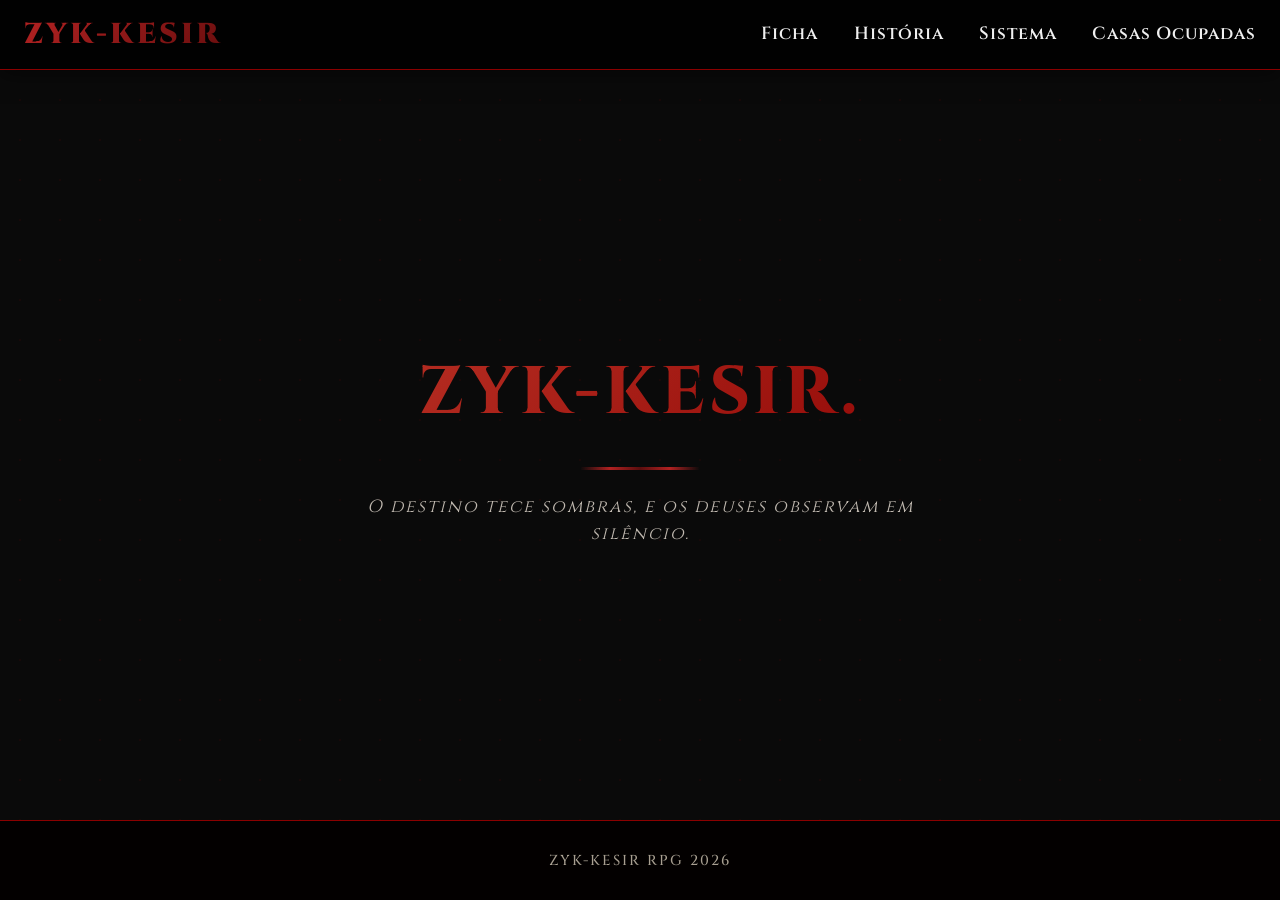
<file: index.html>
<!DOCTYPE html>
<html lang="pt-br">
<head>
    <meta charset="UTF-8">
    <meta name="viewport" content="width=device-width, initial-scale=1.0, user-scalable=yes">
    <title>Zyk-Kesir RPG | Início</title>
    <!-- Link para o arquivo CSS externo (href solicitado) -->
    <link rel="stylesheet" href="style.css">
    <style>
        /* Estilos base para garantir que mesmo sem o arquivo externo, a estrutura funcione */
        * {
            margin: 0;
            padding: 0;
            box-sizing: border-box;
        }

        body {
            font-family: 'Cinema', 'Cinzel', 'Georgia', 'Times New Roman', serif;
            background-color: #0a0a0a;
            color: #e0e0e0;
            min-height: 100vh;
            display: flex;
            flex-direction: column;
            position: relative;
            overflow-x: hidden;
        }

        /* Estilo de fallback para fonte com estilo GOT */
        @import url('https://fonts.googleapis.com/css2?family=Cinzel:wght@400;500;600;700;800;900&display=swap');

        body {
            font-family: 'Cinzel', 'Georgia', serif;
        }

        /* Camada de fundo com textura sutil */
        body::before {
            content: "";
            position: fixed;
            top: 0;
            left: 0;
            width: 100%;
            height: 100%;
            background-image: radial-gradient(rgba(180, 0, 0, 0.08) 1px, transparent 1px);
            background-size: 40px 40px;
            pointer-events: none;
            z-index: -1;
        }
    </style>
</head>
<body>

    <!-- Cabeçalho com menu sanduíche (mobile/desktop responsivo) -->
    <header class="header">
        <div class="container header-container">
            <!-- Logo / Nome do site (estilizado) -->
            <div class="logo">
                <a href="index.html">ZYK-KESIR</a>
            </div>

            <!-- Botão do menu sanduíche (visível em mobile e centralizado) -->
            <button class="menu-toggle" id="menuToggle" aria-label="Abrir menu">
                <span class="hamburger"></span>
                <span class="hamburger"></span>
                <span class="hamburger"></span>
            </button>

            <!-- Navegação principal (links) -->
            <nav class="nav-menu" id="navMenu">
                <ul class="nav-list">
                    <li><a href="ficha.html" class="nav-link">Ficha</a></li>
                    <li><a href="historia.html" class="nav-link">História</a></li>
                    <li><a href="sistema.html" class="nav-link">Sistema</a></li>
                    <li><a href="casasoc.html" class="nav-link">Casas Ocupadas</a></li>
                </ul>
            </nav>
        </div>
    </header>

    <!-- Conteúdo principal da aba inicial -->
    <main class="main-content">
        <div class="hero">
            <div class="hero-content">
                <!-- Texto central exato conforme solicitado -->
                <h1 class="central-text">Zyk-Kesir.</h1>
                <div class="divider"></div>
                <p class="subtext">O destino tece sombras, e os deuses observam em silêncio.</p>
            </div>
        </div>
    </main>

    <!-- Rodapé com texto exato: Zyk-Kesir RPG 2026 -->
    <footer class="footer">
        <div class="container footer-container">
            <p class="footer-text">Zyk-Kesir RPG 2026</p>
        </div>
    </footer>

    <!-- Script para funcionalidade do menu sanduíche e responsividade centralizada -->
    <script>
        (function() {
            const menuToggle = document.getElementById('menuToggle');
            const navMenu = document.getElementById('navMenu');

            if (menuToggle && navMenu) {
                // Alterna o menu ao clicar no botão hambúrguer
                menuToggle.addEventListener('click', () => {
                    navMenu.classList.toggle('active');
                    menuToggle.classList.toggle('active');
                });

                // Fecha o menu ao clicar em qualquer link (opcional, melhora UX)
                const navLinks = document.querySelectorAll('.nav-link');
                navLinks.forEach(link => {
                    link.addEventListener('click', () => {
                        navMenu.classList.remove('active');
                        menuToggle.classList.remove('active');
                    });
                });
            }

            // Ajuste para garantir que o menu sanduíche fique centralizado visualmente no mobile
            // (CSS já cuida do posicionamento, mas pequeno reforço)
        })();
    </script>
</body>
</html>
</file>
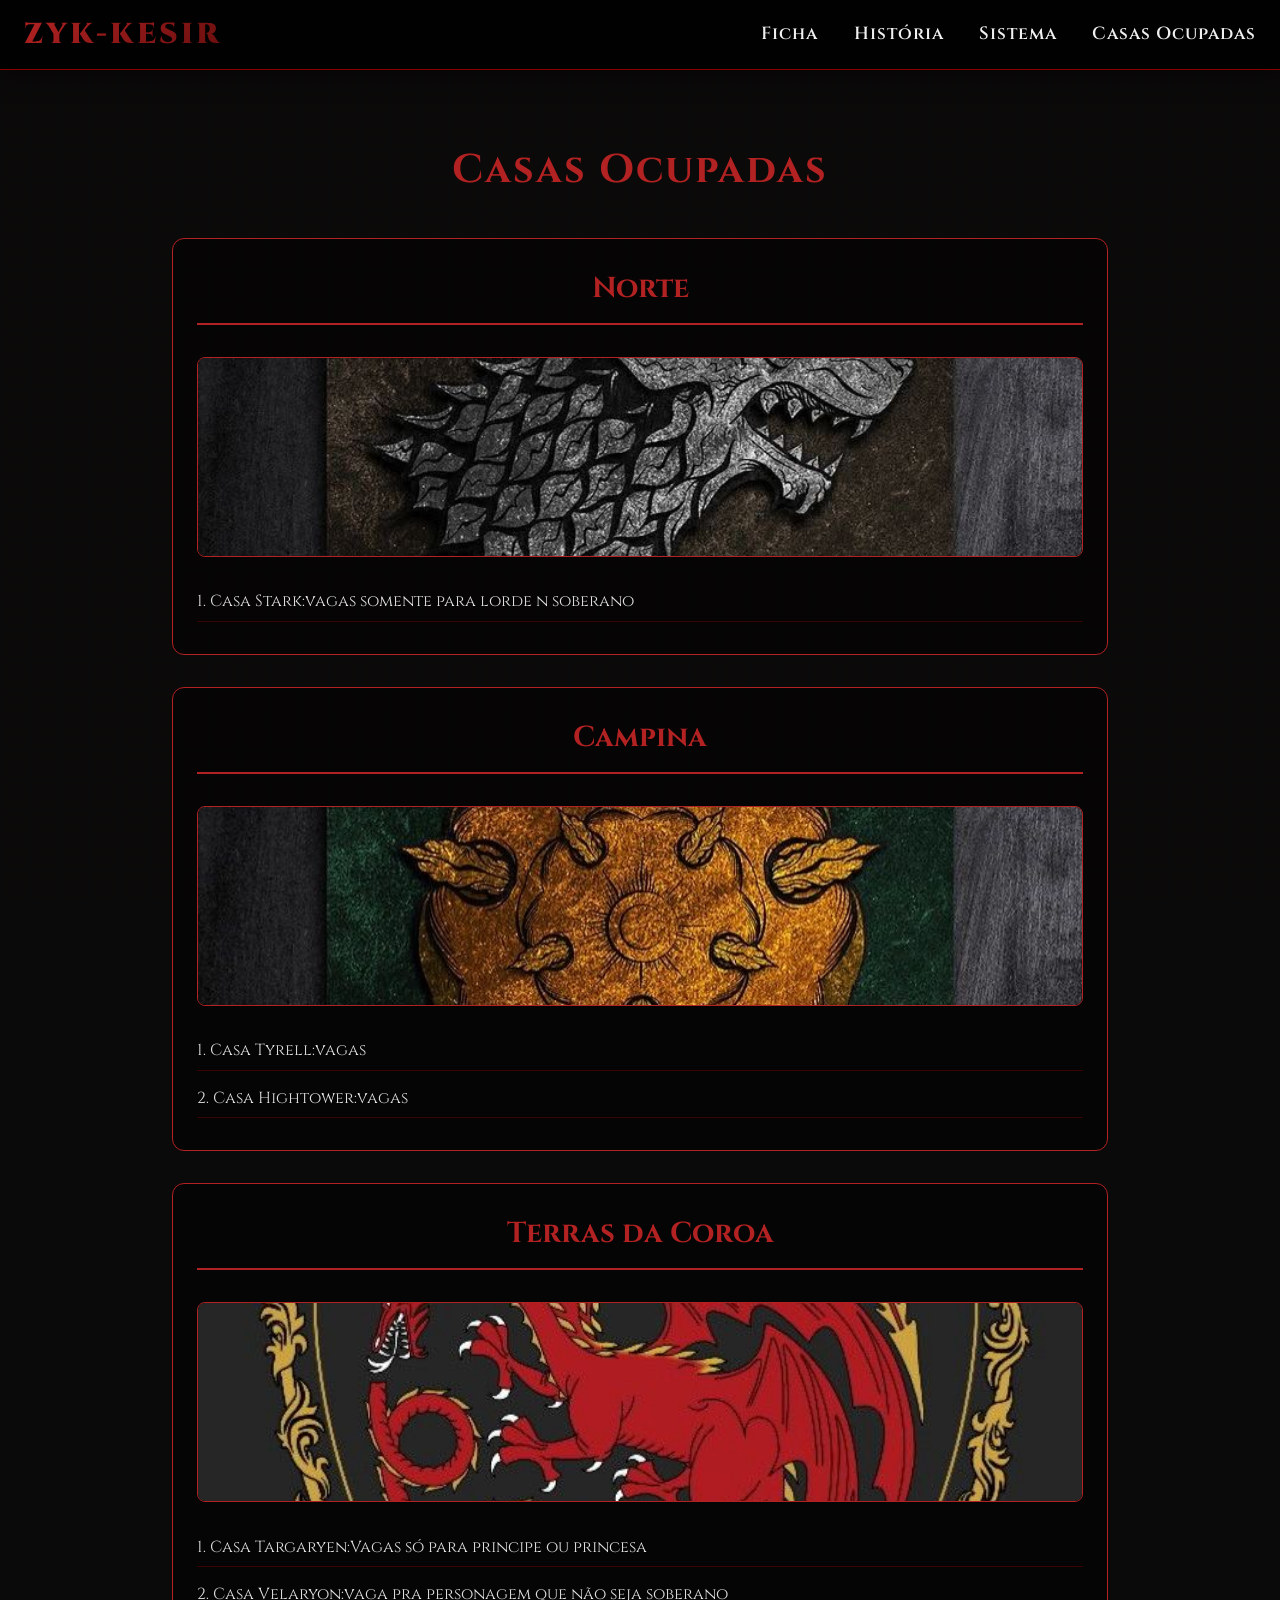
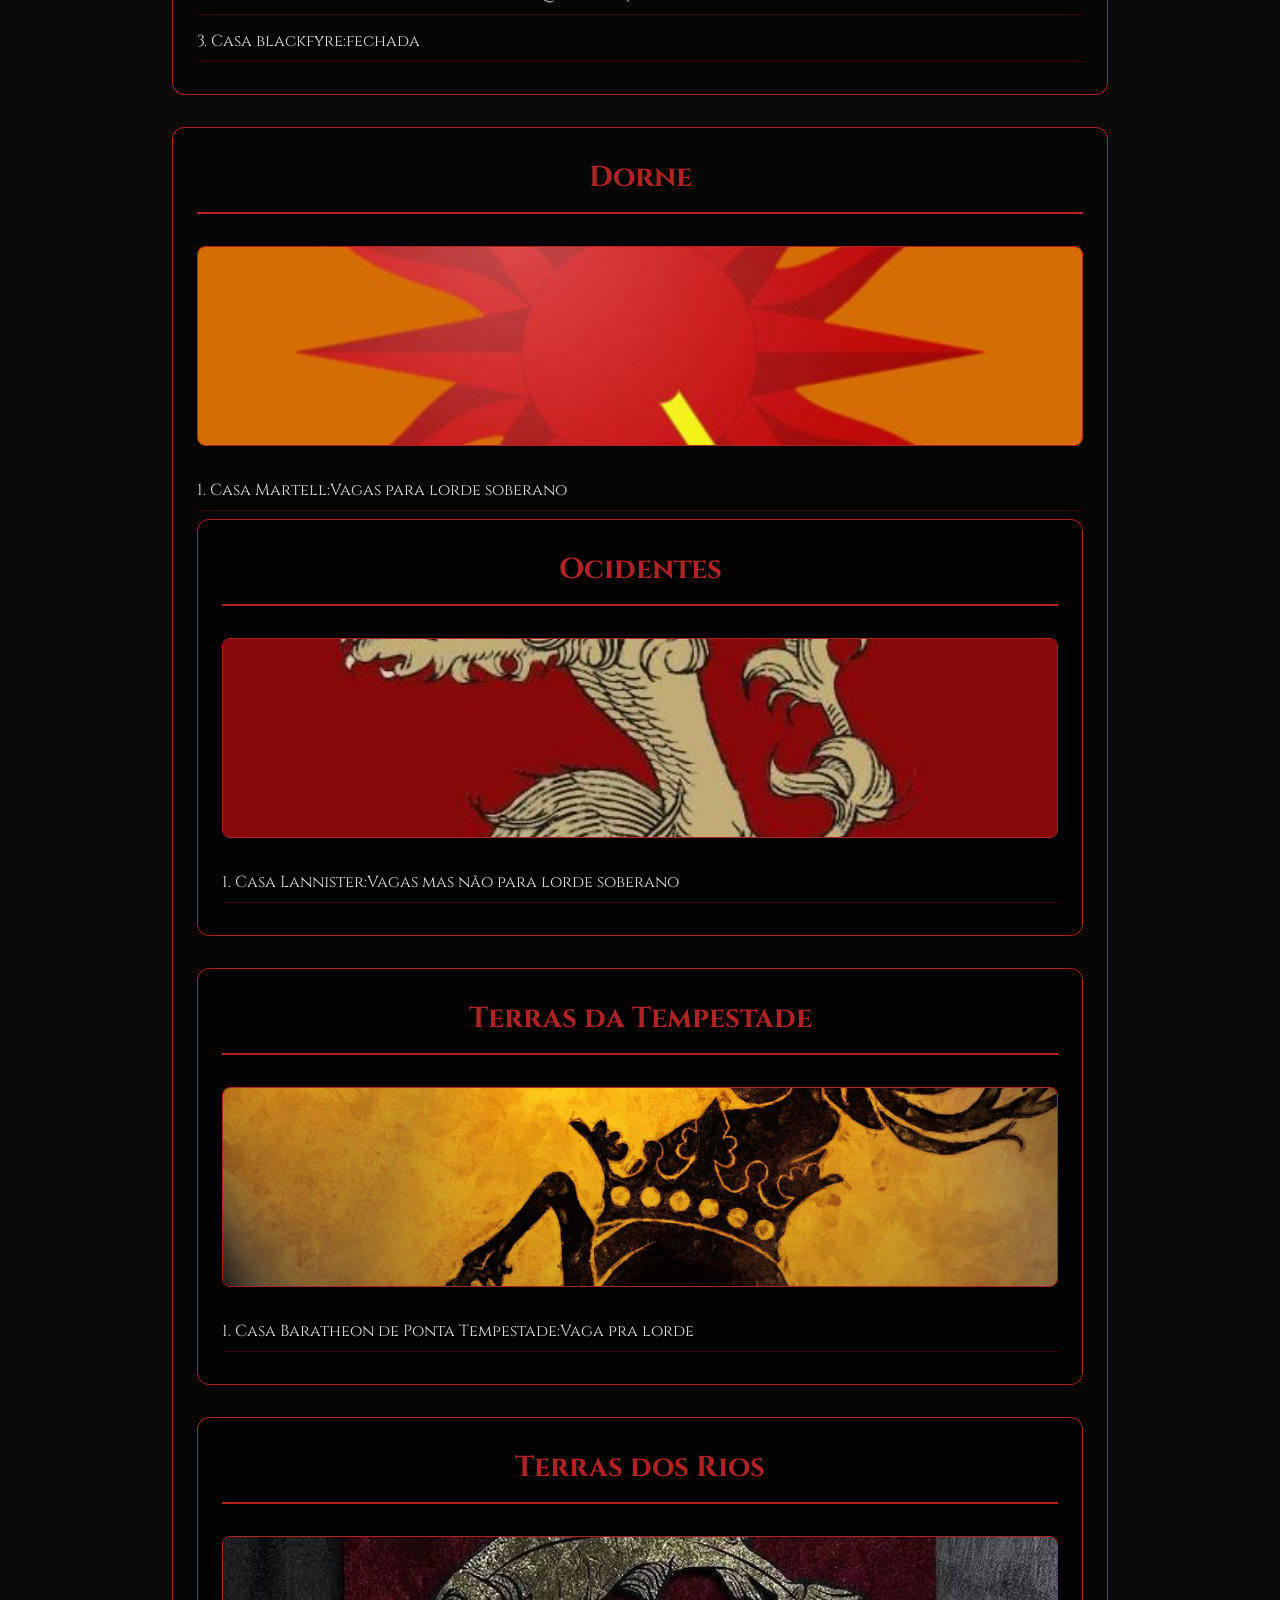
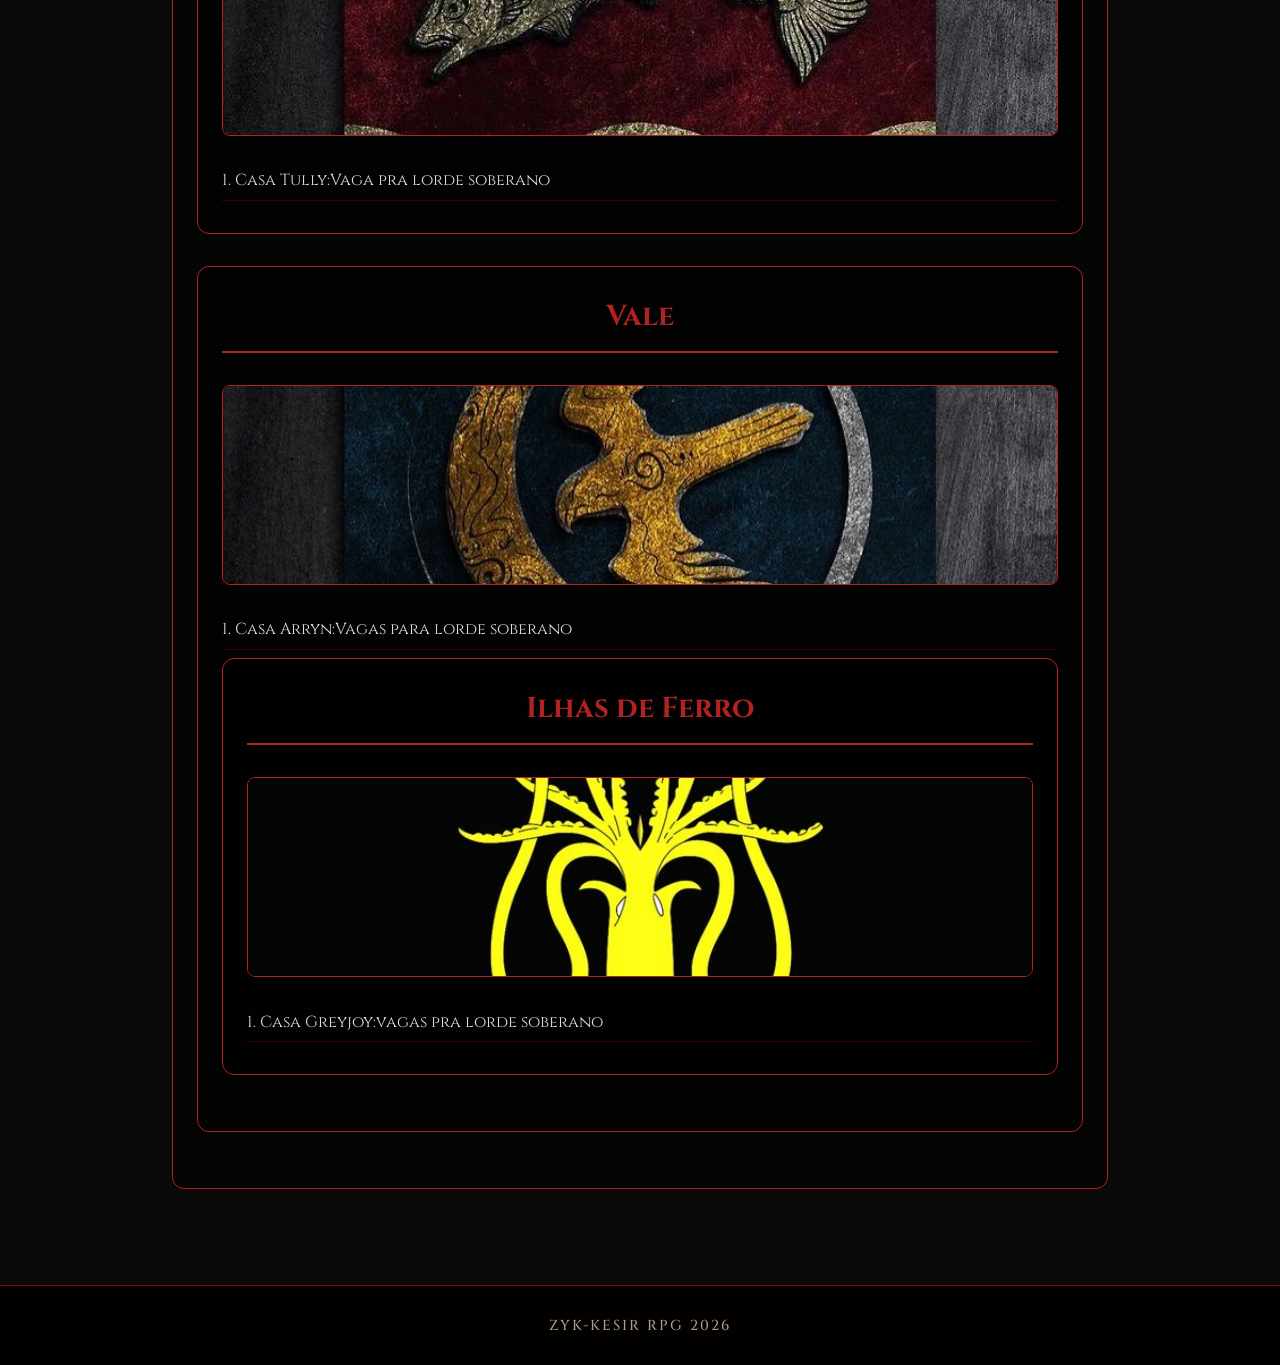
<file: casasoc.html>
<!DOCTYPE html>
<html lang="pt-br">
<head>
    <meta charset="UTF-8">
    <meta name="viewport" content="width=device-width, initial-scale=1.0, user-scalable=yes">
    <title>Zyk-Kesir RPG | Casas Ocupadas</title>
    <link rel="stylesheet" href="style.css">
    <style>
        /* Estilos mantendo as cores preta e vermelha */
        body {
            background-color: #0a0a0a;
            color: #e0e0e0;
        }

        .casas-simples {
            max-width: 1000px;
            margin: 2rem auto;
            padding: 2rem;
            color: #e0e0e0;
            line-height: 1.8;
        }

        .titulo-casas {
            text-align: center;
            margin-bottom: 2rem;
            animation: slideUpFade 0.8s ease-out forwards;
            opacity: 0;
            transform: translateY(40px);
        }

        .titulo-casas h1 {
            font-size: 2.5rem;
            font-weight: 700;
            color: #b22222;
            letter-spacing: 2px;
        }

        @keyframes slideUpFade {
            0% {
                opacity: 0;
                transform: translateY(40px);
            }
            100% {
                opacity: 1;
                transform: translateY(0);
            }
        }

        .regiao {
            background: rgba(0, 0, 0, 0.5);
            border: 1px solid #b22222;
            border-radius: 12px;
            padding: 1.5rem;
            margin-bottom: 2rem;
            animation: fadeIn 0.6s ease-out forwards;
            opacity: 0;
            animation-delay: calc(var(--delay, 0) * 0.05s);
            transition: transform 0.3s ease;
        }

        .regiao:hover {
            transform: translateY(-5px);
            box-shadow: 0 5px 20px rgba(180, 0, 0, 0.2);
        }

        .regiao h2 {
            color: #b22222;
            font-size: 1.8rem;
            font-weight: 700;
            margin-bottom: 1rem;
            text-align: center;
            border-bottom: 2px solid #b22222;
            padding-bottom: 0.5rem;
            display: inline-block;
            width: 100%;
        }

        .imagem-regiao {
            text-align: center;
            margin: 1rem 0;
        }

        .imagem-regiao img {
            max-width: 100%;
            height: 200px;
            width: 100%;
            object-fit: cover;
            border-radius: 8px;
            border: 1px solid #b22222;
            transition: transform 0.3s ease;
        }

        .imagem-regiao img:hover {
            transform: scale(1.02);
        }

        .casas-lista {
            margin-top: 1rem;
        }

        .casas-lista p {
            margin: 0.5rem 0;
            padding: 0.3rem 0;
            border-bottom: 1px solid rgba(180, 0, 0, 0.3);
            font-size: 1rem;
        }

        @keyframes fadeIn {
            from {
                opacity: 0;
                transform: translateY(10px);
            }
            to {
                opacity: 1;
                transform: translateY(0);
            }
        }

        @media (max-width: 768px) {
            .casas-simples {
                padding: 1rem;
            }
            
            .titulo-casas h1 {
                font-size: 1.8rem;
            }
            
            .regiao h2 {
                font-size: 1.4rem;
            }
            
            .imagem-regiao img {
                height: 150px;
            }
            
            .casas-lista p {
                font-size: 0.9rem;
            }
        }
    </style>
</head>
<body>
    <header class="header">
        <div class="container header-container">
            <div class="logo">
                <a href="index.html">ZYK-KESIR</a>
            </div>
            <button class="menu-toggle" id="menuToggle" aria-label="Abrir menu">
                <span class="hamburger"></span>
                <span class="hamburger"></span>
                <span class="hamburger"></span>
            </button>
            <nav class="nav-menu" id="navMenu">
                <ul class="nav-list">
                    <li><a href="ficha.html" class="nav-link">Ficha</a></li>
                    <li><a href="historia.html" class="nav-link">História</a></li>
                    <li><a href="sistema.html" class="nav-link">Sistema</a></li>
                    <li><a href="casasoc.html" class="nav-link">Casas Ocupadas</a></li>
                </ul>
            </nav>
        </div>
    </header>

    <main>
        <div class="casas-simples">
            <div class="titulo-casas">
                <h1>Casas Ocupadas</h1>
            </div>

            <div class="regiao" style="--delay:1">
                <h2>Norte</h2>
                <div class="imagem-regiao">
                    <img src="norte.jpg" alt="Norte">
                </div>
                <div class="casas-lista">
                    <p>1. Casa Stark:vagas somente para lorde n soberano</p>
                    
                </div>
            </div>

            <div class="regiao" style="--delay:2">
                <h2>Campina</h2>
                <div class="imagem-regiao">
                    <img src="campina.jpg" alt="Campina">
                </div>
                <div class="casas-lista">
                    <p>1. Casa Tyrell:vagas</p>
                    <p>2. Casa Hightower:vagas</p>
                    
                </div>
            </div>

            <div class="regiao" style="--delay:3">
                <h2>Terras da Coroa</h2>
                <div class="imagem-regiao">
                    <img src="coroa.jpg" alt="Terras da Coroa">
                </div>
                <div class="casas-lista">
                    <p>1. Casa Targaryen:Vagas só para principe ou princesa</p>
                    <p>2. Casa Velaryon:vaga pra personagem que não seja soberano</p>
                    <p>3. Casa blackfyre:fechada</p>
                  
                </div>
            </div>

            <div class="regiao" style="--delay:4">
                <h2>Dorne</h2>
                <div class="imagem-regiao">
                    <img src="dorne.jpg" alt="Dorne">
                </div>
                <div class="casas-lista">
                    <p>1. Casa Martell:Vagas para lorde soberano</p>
            
            </div>

            <div class="regiao" style="--delay:5">
                <h2>Ocidentes</h2>
                <div class="imagem-regiao">
                    <img src="ocidentes.jpg" alt="Ocidentes">
                </div>
                <div class="casas-lista">
                    <p>1. Casa Lannister:Vagas mas não para lorde soberano</p>
                   
                </div>
            </div>

            <div class="regiao" style="--delay:6">
                <h2>Terras da Tempestade</h2>
                <div class="imagem-regiao">
                    <img src="terrasdatempestade.jpg" alt="Terras da Tempestade">
                </div>
                <div class="casas-lista">
                    <p>1. Casa Baratheon de Ponta Tempestade:Vaga pra lorde</p>
                   
                </div>
            </div>

            <div class="regiao" style="--delay:7">
                <h2>Terras dos Rios</h2>
                <div class="imagem-regiao">
                    <img src="terrasdosrios.jpg" alt="Terras dos Rios">
                </div>
                <div class="casas-lista">
                    <p>1. Casa Tully:Vaga pra lorde soberano</p>
                   
                </div>
            </div>

            <div class="regiao" style="--delay:8">
                <h2>Vale</h2>
                <div class="imagem-regiao">
                    <img src="vale.jpg" alt="Vale">
                </div>
                <div class="casas-lista">
                    <p>1. Casa Arryn:Vagas para lorde soberano</p>
                    
            </div>

            <div class="regiao" style="--delay:9">
                <h2>Ilhas de Ferro</h2>
                <div class="imagem-regiao">
                    <img src="ilhasdeferro.jpg" alt="Ilhas de Ferro">
                </div>
                <div class="casas-lista">
                    <p>1. Casa Greyjoy:vagas pra lorde soberano</p>
                  
                </div>
            </div>
        </div>
    </main>

    <footer class="footer">
        <div class="container footer-container">
            <p class="footer-text">Zyk-Kesir RPG 2026</p>
        </div>
    </footer>

    <script>
        // Menu sanduíche
        const menuToggle = document.getElementById('menuToggle');
        const navMenu = document.getElementById('navMenu');
        if (menuToggle && navMenu) {
            menuToggle.addEventListener('click', () => {
                navMenu.classList.toggle('active');
                menuToggle.classList.toggle('active');
            });
            document.querySelectorAll('.nav-link').forEach(link => {
                link.addEventListener('click', () => {
                    navMenu.classList.remove('active');
                    menuToggle.classList.remove('active');
                });
            });
        }
    </script>
</body>
</html>
</file>
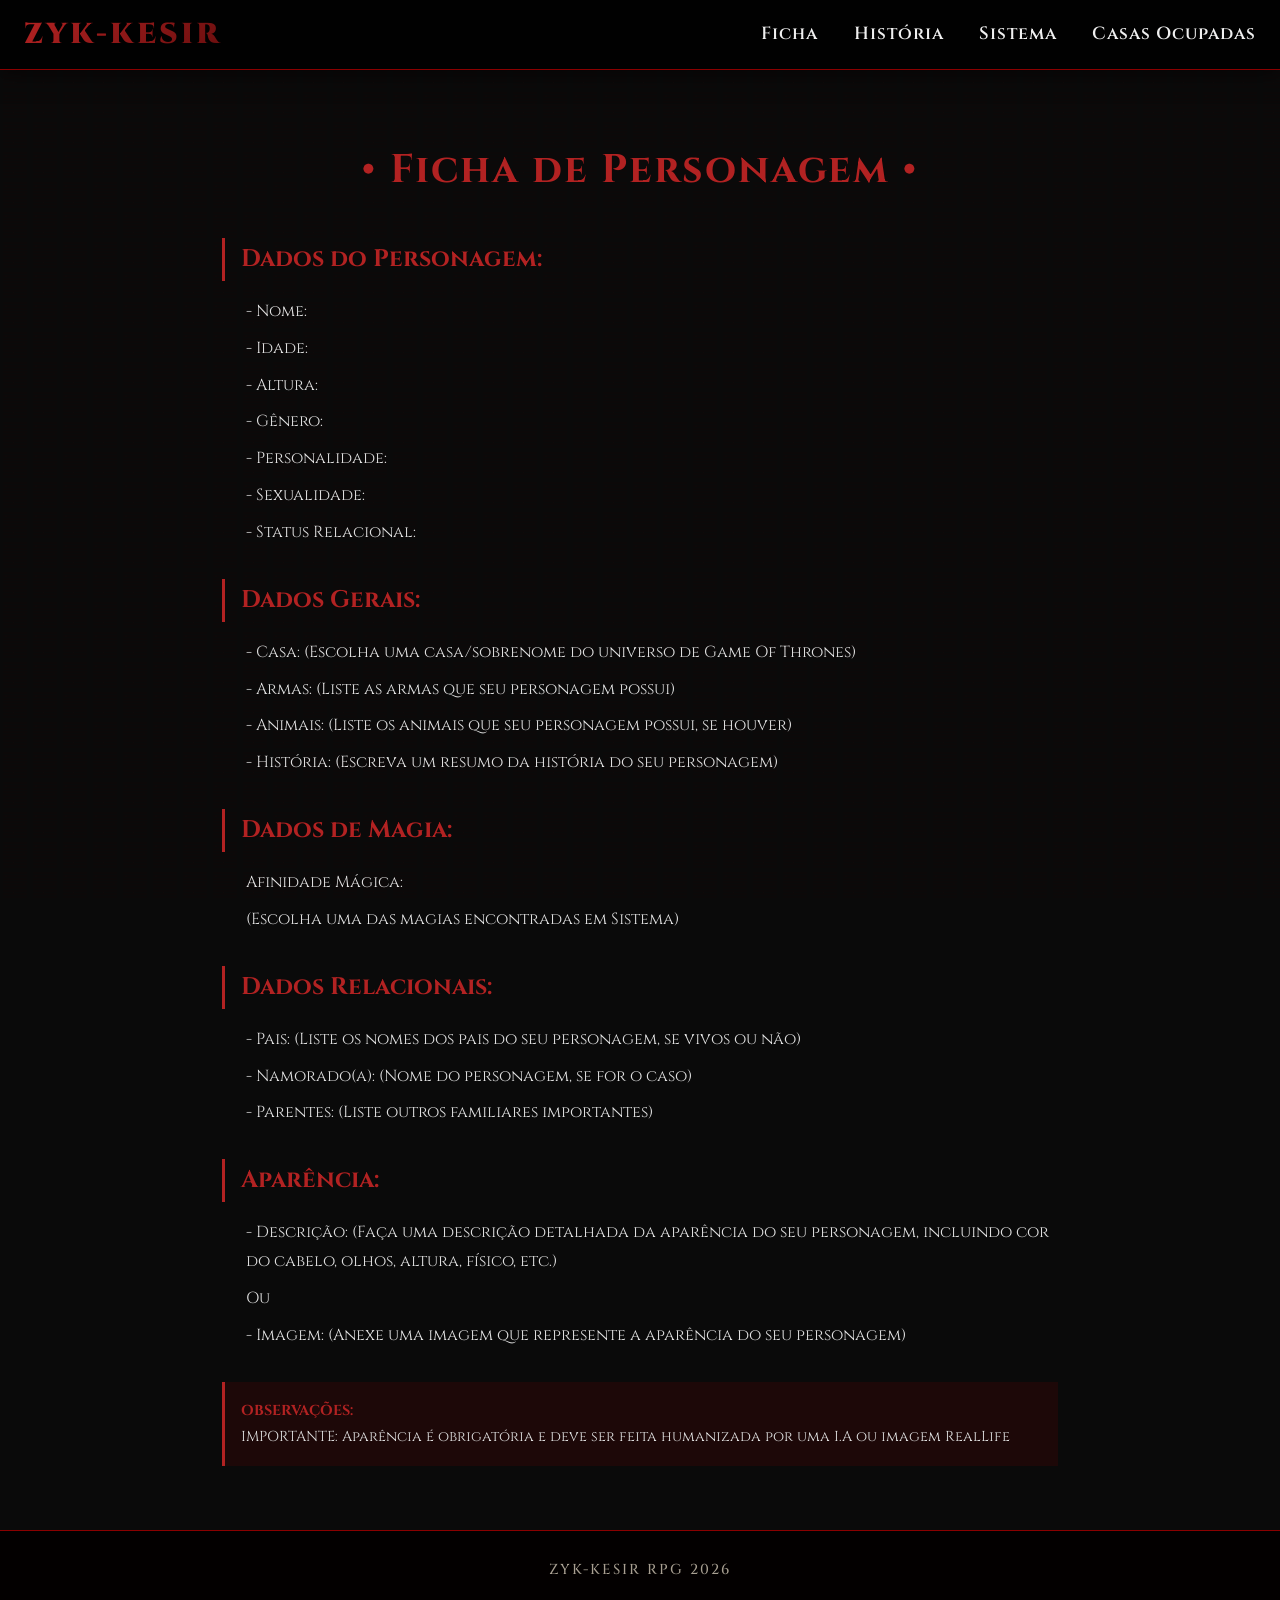
<file: ficha.html>
<!DOCTYPE html>
<html lang="pt-br">
<head>
    <meta charset="UTF-8">
    <meta name="viewport" content="width=device-width, initial-scale=1.0, user-scalable=yes">
    <title>Zyk-Kesir RPG | Ficha de Personagem</title>
    <link rel="stylesheet" href="style.css">
    <style>
        /* Estilos mínimos mantendo as cores preta e vermelha */
        body {
            background-color: #0a0a0a;
            color: #e0e0e0;
        }

        .ficha-simples {
            max-width: 900px;
            margin: 2rem auto;
            padding: 2rem;
            color: #e0e0e0;
            line-height: 1.8;
        }

        .titulo-ficha {
            text-align: center;
            margin-bottom: 2rem;
            animation: slideUpFade 0.8s ease-out forwards;
            opacity: 0;
            transform: translateY(40px);
        }

        .titulo-ficha h1 {
            font-size: 2.5rem;
            font-weight: 700;
            color: #b22222;
            letter-spacing: 2px;
        }

        @keyframes slideUpFade {
            0% {
                opacity: 0;
                transform: translateY(40px);
            }
            100% {
                opacity: 1;
                transform: translateY(0);
            }
        }

        .secao-ficha {
            margin-bottom: 2rem;
            animation: fadeIn 0.6s ease-out forwards;
            opacity: 0;
            animation-delay: calc(var(--delay, 0) * 0.1s);
        }

        .secao-ficha h2 {
            color: #b22222;
            font-size: 1.5rem;
            margin-bottom: 1rem;
            border-left: 3px solid #b22222;
            padding-left: 1rem;
        }

        .secao-ficha p {
            margin: 0.5rem 0 0.5rem 1.5rem;
            color: #e0e0e0;
        }

        .observacao {
            margin-top: 2rem;
            padding: 1rem;
            background: rgba(139, 0, 0, 0.15);
            border-left: 3px solid #b22222;
            font-size: 0.9rem;
            color: #e0e0e0;
        }

        .observacao strong {
            color: #b22222;
        }

        @keyframes fadeIn {
            from {
                opacity: 0;
                transform: translateY(10px);
            }
            to {
                opacity: 1;
                transform: translateY(0);
            }
        }

        @media (max-width: 768px) {
            .ficha-simples {
                padding: 1rem;
            }
            
            .titulo-ficha h1 {
                font-size: 1.8rem;
            }
            
            .secao-ficha h2 {
                font-size: 1.3rem;
            }
            
            .secao-ficha p {
                margin-left: 1rem;
            }
        }
    </style>
</head>
<body>
    <header class="header">
        <div class="container header-container">
            <div class="logo">
                <a href="index.html">ZYK-KESIR</a>
            </div>
            <button class="menu-toggle" id="menuToggle" aria-label="Abrir menu">
                <span class="hamburger"></span>
                <span class="hamburger"></span>
                <span class="hamburger"></span>
            </button>
            <nav class="nav-menu" id="navMenu">
                <ul class="nav-list">
                    <li><a href="ficha.html" class="nav-link">Ficha</a></li>
                    <li><a href="historia.html" class="nav-link">História</a></li>
                    <li><a href="sistema.html" class="nav-link">Sistema</a></li>
                    <li><a href="casasoc.html" class="nav-link">Casas Ocupadas</a></li>
                </ul>
            </nav>
        </div>
    </header>

    <main>
        <div class="ficha-simples">
            <div class="titulo-ficha">
                <h1>• Ficha de Personagem •</h1>
            </div>

            <div class="secao-ficha" style="--delay:1">
                <h2>Dados do Personagem:</h2>
                <p>- Nome:</p>
                <p>- Idade:</p>
                <p>- Altura:</p>
                <p>- Gênero:</p>
                <p>- Personalidade:</p>
                <p>- Sexualidade:</p>
                <p>- Status Relacional:</p>
            </div>

            <div class="secao-ficha" style="--delay:2">
                <h2>Dados Gerais:</h2>
                <p>- Casa: (Escolha uma casa/sobrenome do universo de Game Of Thrones)</p>
                <p>- Armas: (Liste as armas que seu personagem possui)</p>
                <p>- Animais: (Liste os animais que seu personagem possui, se houver)</p>
                <p>- História: (Escreva um resumo da história do seu personagem)</p>
            </div>

            <div class="secao-ficha" style="--delay:3">
                <h2>Dados de Magia:</h2>
                <p>Afinidade Mágica:</p>
                <p>(Escolha uma das magias encontradas em Sistema)</p>
            </div>

            <div class="secao-ficha" style="--delay:4">
                <h2>Dados Relacionais:</h2>
                <p>- Pais: (Liste os nomes dos pais do seu personagem, se vivos ou não)</p>
                <p>- Namorado(a): (Nome do personagem, se for o caso)</p>
                <p>- Parentes: (Liste outros familiares importantes)</p>
            </div>

            <div class="secao-ficha" style="--delay:5">
                <h2>Aparência:</h2>
                <p>- Descrição: (Faça uma descrição detalhada da aparência do seu personagem, incluindo cor do cabelo, olhos, altura, físico, etc.)</p>
                <p>Ou</p>
                <p>- Imagem: (Anexe uma imagem que represente a aparência do seu personagem)</p>
            </div>

            <div class="observacao">
                <strong>OBSERVAÇÕES:</strong><br>
                IMPORTANTE: Aparência é obrigatória e deve ser feita humanizada por uma I.A ou imagem RealLife
            </div>
        </div>
    </main>

    <footer class="footer">
        <div class="container footer-container">
            <p class="footer-text">Zyk-Kesir RPG 2026</p>
        </div>
    </footer>

    <script>
        // Menu sanduíche
        const menuToggle = document.getElementById('menuToggle');
        const navMenu = document.getElementById('navMenu');
        if (menuToggle && navMenu) {
            menuToggle.addEventListener('click', () => {
                navMenu.classList.toggle('active');
                menuToggle.classList.toggle('active');
            });
            document.querySelectorAll('.nav-link').forEach(link => {
                link.addEventListener('click', () => {
                    navMenu.classList.remove('active');
                    menuToggle.classList.remove('active');
                });
            });
        }
    </script>
</body>
</html>
</file>
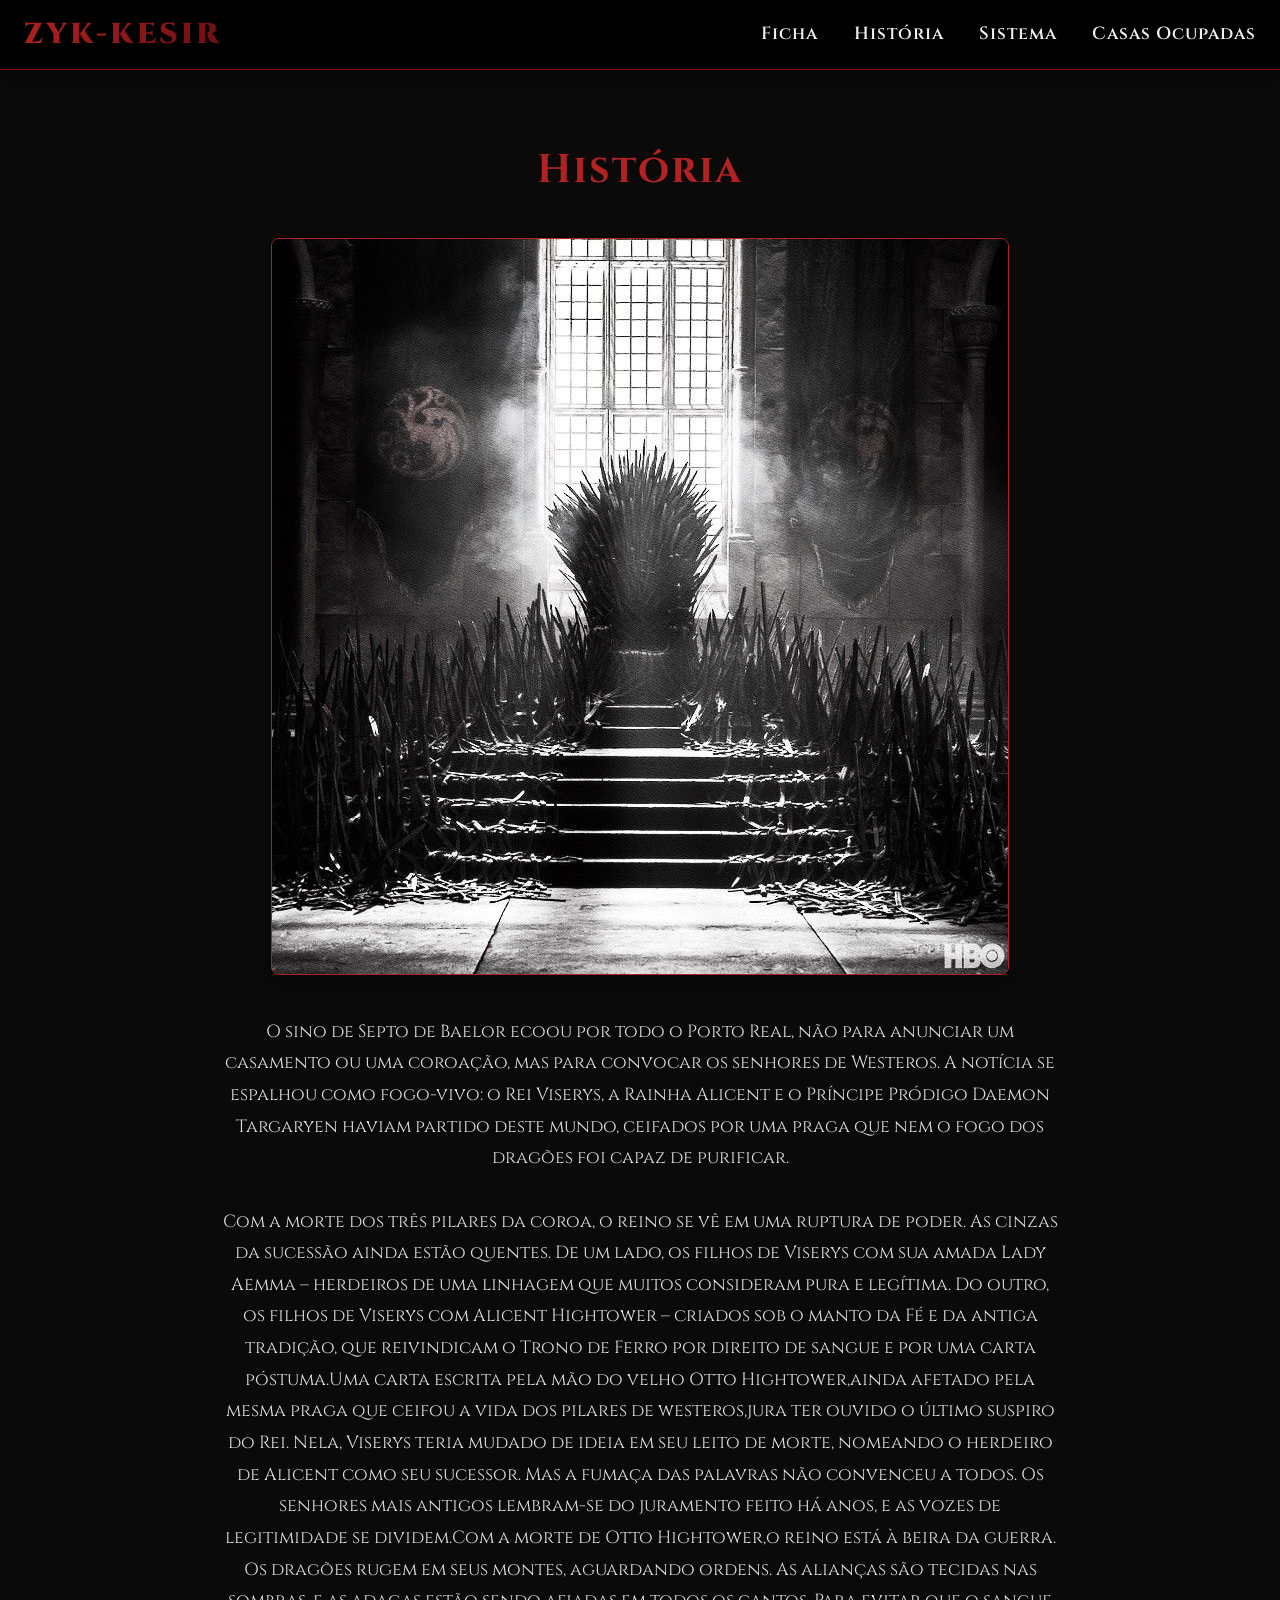
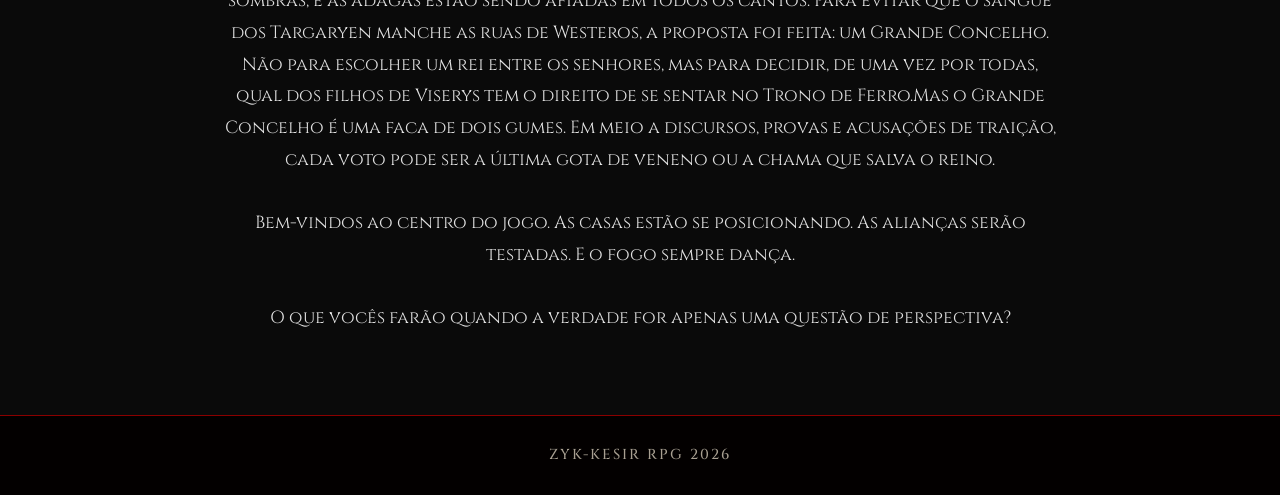
<file: historia.html>
<!DOCTYPE html>
<html lang="pt-br">
<head>
    <meta charset="UTF-8">
    <meta name="viewport" content="width=device-width, initial-scale=1.0, user-scalable=yes">
    <title>Zyk-Kesir RPG | História</title>
    <link rel="stylesheet" href="style.css">
    <style>
        /* Estilos mínimos mantendo as cores preta e vermelha */
        body {
            background-color: #0a0a0a;
            color: #e0e0e0;
        }

        .historia-simples {
            max-width: 900px;
            margin: 2rem auto;
            padding: 2rem;
            color: #e0e0e0;
            line-height: 1.8;
            text-align: center;
        }

        .titulo-historia {
            text-align: center;
            margin-bottom: 2rem;
            animation: slideUpFade 0.8s ease-out forwards;
            opacity: 0;
            transform: translateY(40px);
        }

        .titulo-historia h1 {
            font-size: 2.5rem;
            font-weight: 700;
            color: #b22222;
            letter-spacing: 2px;
        }

        @keyframes slideUpFade {
            0% {
                opacity: 0;
                transform: translateY(40px);
            }
            100% {
                opacity: 1;
                transform: translateY(0);
            }
        }

        .imagem-container {
            margin: 2rem 0;
            text-align: center;
            animation: fadeIn 0.6s ease-out forwards;
            opacity: 0;
            animation-delay: 0.1s;
        }

        .imagem-container img {
            max-width: 100%;
            height: auto;
            border-radius: 8px;
            border: 1px solid #b22222;
            box-shadow: 0 4px 15px rgba(0, 0, 0, 0.5);
        }

        .conteudo-historia {
            animation: fadeIn 0.6s ease-out forwards;
            opacity: 0;
            animation-delay: 0.2s;
        }

        .conteudo-historia p {
            margin: 1rem 0;
            font-size: 1.1rem;
            white-space: pre-line;
        }

        .conteudo-historia strong {
            color: #b22222;
        }

        @keyframes fadeIn {
            from {
                opacity: 0;
                transform: translateY(10px);
            }
            to {
                opacity: 1;
                transform: translateY(0);
            }
        }

        @media (max-width: 768px) {
            .historia-simples {
                padding: 1rem;
            }
            
            .titulo-historia h1 {
                font-size: 1.8rem;
            }
            
            .conteudo-historia p {
                font-size: 1rem;
            }
        }
    </style>
</head>
<body>
    <header class="header">
        <div class="container header-container">
            <div class="logo">
                <a href="index.html">ZYK-KESIR</a>
            </div>
            <button class="menu-toggle" id="menuToggle" aria-label="Abrir menu">
                <span class="hamburger"></span>
                <span class="hamburger"></span>
                <span class="hamburger"></span>
            </button>
            <nav class="nav-menu" id="navMenu">
                <ul class="nav-list">
                    <li><a href="ficha.html" class="nav-link">Ficha</a></li>
                    <li><a href="historia.html" class="nav-link">História</a></li>
                    <li><a href="sistema.html" class="nav-link">Sistema</a></li>
                    <li><a href="casasoc.html" class="nav-link">Casas Ocupadas</a></li>
                </ul>
            </nav>
        </div>
    </header>

    <main>
        <div class="historia-simples">
            <div class="titulo-historia">
                <h1>História</h1>
            </div>

            <div class="imagem-container">
                <img src="hist.jpg" alt="Imagem da História">
            </div>

            <div class="conteudo-historia">
                <p>O sino de Septo de Baelor ecoou por todo o Porto Real, não para anunciar um casamento ou uma coroação, mas para convocar os senhores de Westeros. A notícia se espalhou como fogo-vivo: o Rei Viserys, a Rainha Alicent e o Príncipe Pródigo Daemon Targaryen haviam partido deste mundo, ceifados por uma praga que nem o fogo dos dragões foi capaz de purificar.

Com a morte dos três pilares da coroa, o reino se vê em uma ruptura de poder. As cinzas da sucessão ainda estão quentes. De um lado, os filhos de Viserys com sua amada Lady Aemma – herdeiros de uma linhagem que muitos consideram pura e legítima. Do outro, os filhos de Viserys com Alicent Hightower – criados sob o manto da Fé e da antiga tradição, que reivindicam o Trono de Ferro por direito de sangue e por uma carta póstuma.Uma carta escrita pela mão do velho Otto Hightower,ainda afetado pela mesma praga que ceifou a vida dos pilares de westeros,jura ter ouvido o último suspiro do Rei. Nela, Viserys teria mudado de ideia em seu leito de morte, nomeando o herdeiro de Alicent como seu sucessor. Mas a fumaça das palavras não convenceu a todos. Os senhores mais antigos lembram-se do juramento feito há anos, e as vozes de legitimidade se dividem.Com a morte de Otto Hightower,o reino está à beira da guerra. Os dragões rugem em seus montes, aguardando ordens. As alianças são tecidas nas sombras, e as adagas estão sendo afiadas em todos os cantos. Para evitar que o sangue dos Targaryen manche as ruas de Westeros, a proposta foi feita: um Grande Concelho. Não para escolher um rei entre os senhores, mas para decidir, de uma vez por todas, qual dos filhos de Viserys tem o direito de se sentar no Trono de Ferro.Mas o Grande Concelho é uma faca de dois gumes. Em meio a discursos, provas e acusações de traição, cada voto pode ser a última gota de veneno ou a chama que salva o reino.

Bem-vindos ao centro do jogo. As casas estão se posicionando. As alianças serão testadas. E o fogo sempre dança.

O que vocês farão quando a verdade for apenas uma questão de perspectiva?</p>
            </div>
        </div>
    </main>

    <footer class="footer">
        <div class="container footer-container">
            <p class="footer-text">Zyk-Kesir RPG 2026</p>
        </div>
    </footer>

    <script>
        // Menu sanduíche
        const menuToggle = document.getElementById('menuToggle');
        const navMenu = document.getElementById('navMenu');
        if (menuToggle && navMenu) {
            menuToggle.addEventListener('click', () => {
                navMenu.classList.toggle('active');
                menuToggle.classList.toggle('active');
            });
            document.querySelectorAll('.nav-link').forEach(link => {
                link.addEventListener('click', () => {
                    navMenu.classList.remove('active');
                    menuToggle.classList.remove('active');
                });
            });
        }
    </script>
</body>
</html>
</file>
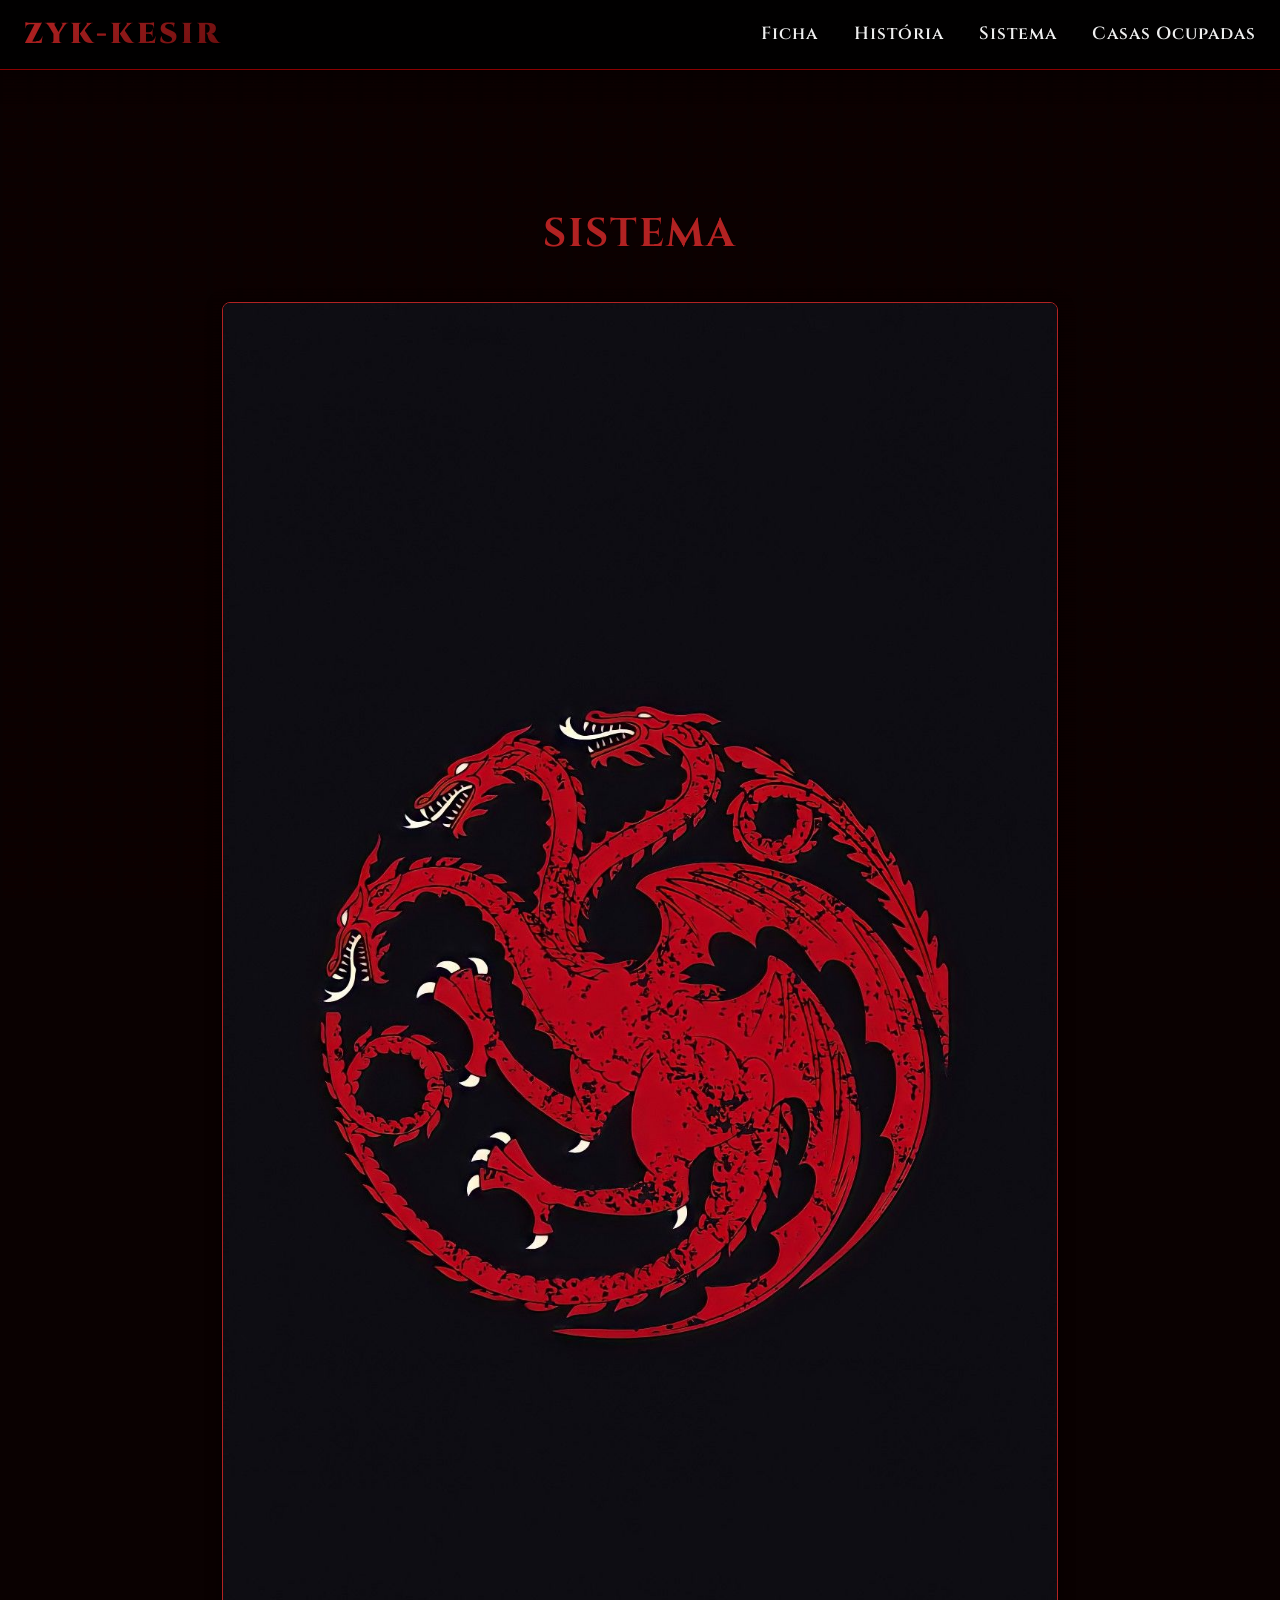
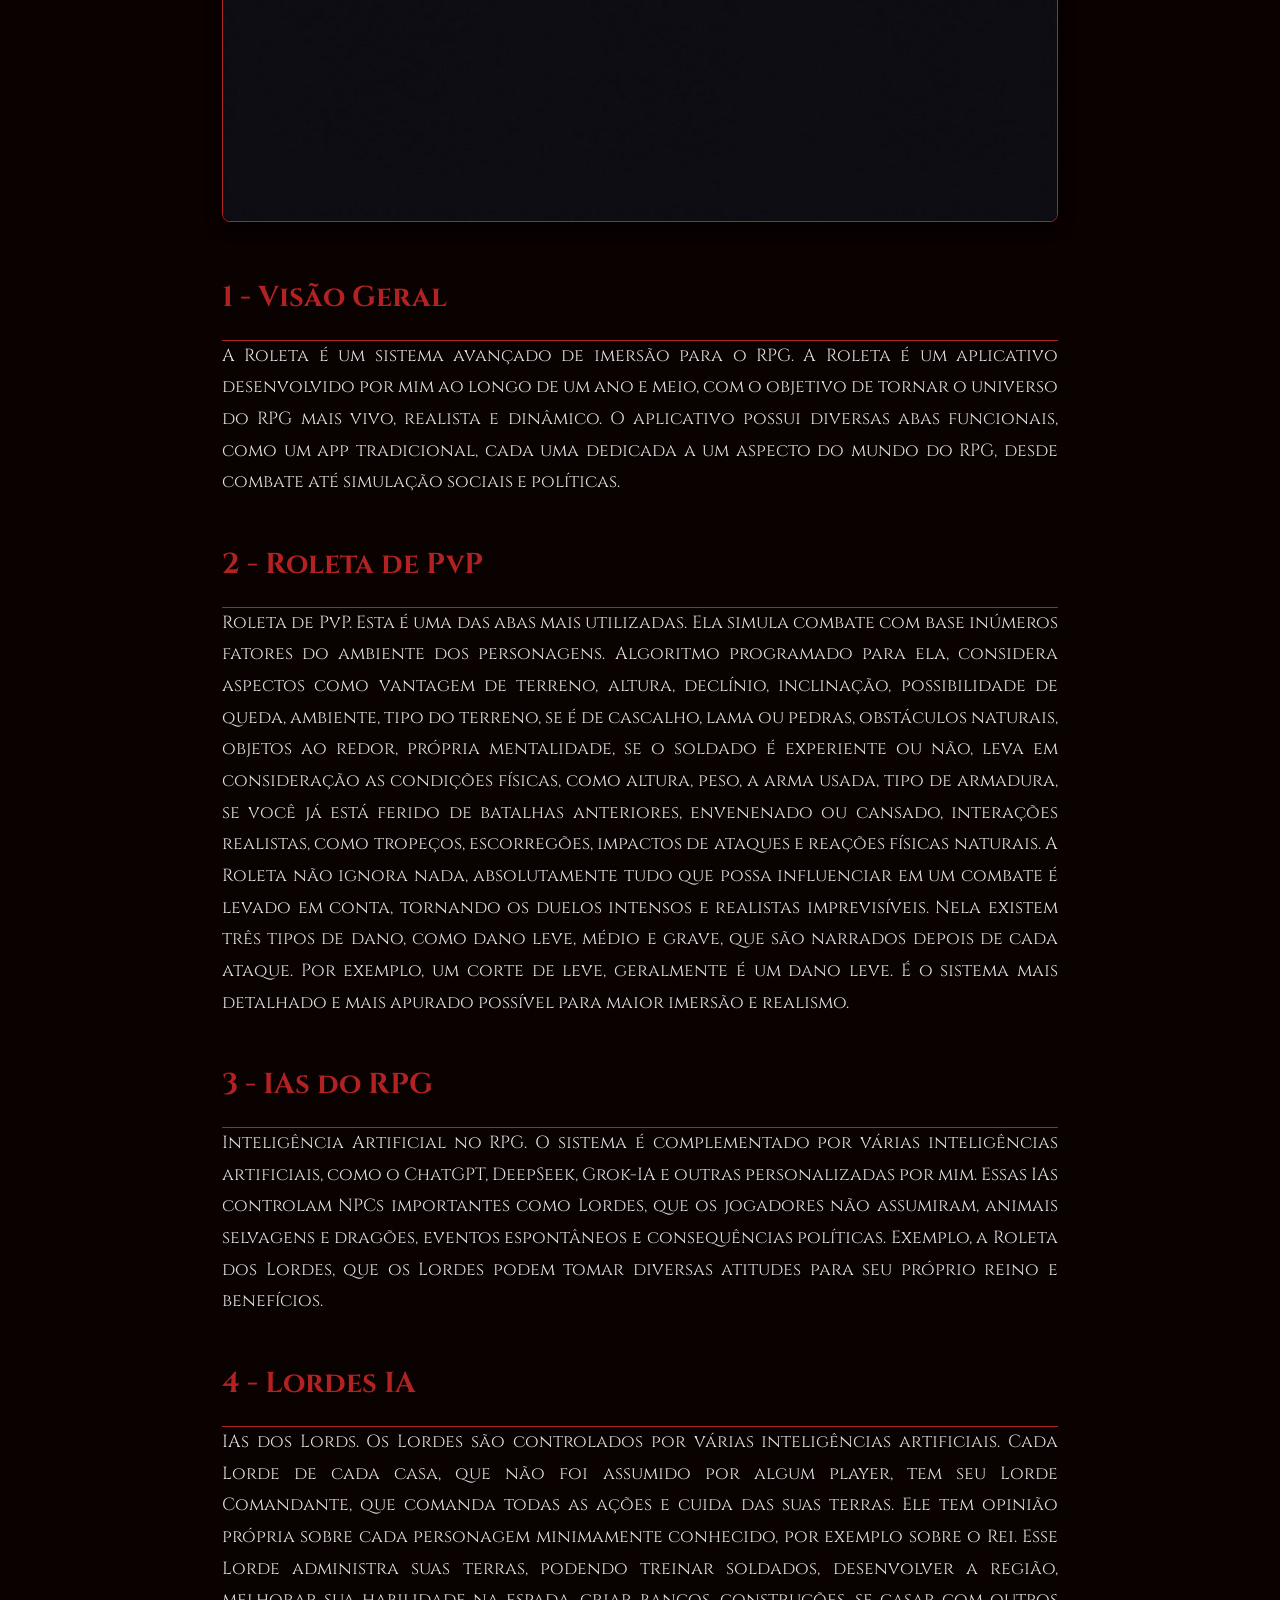
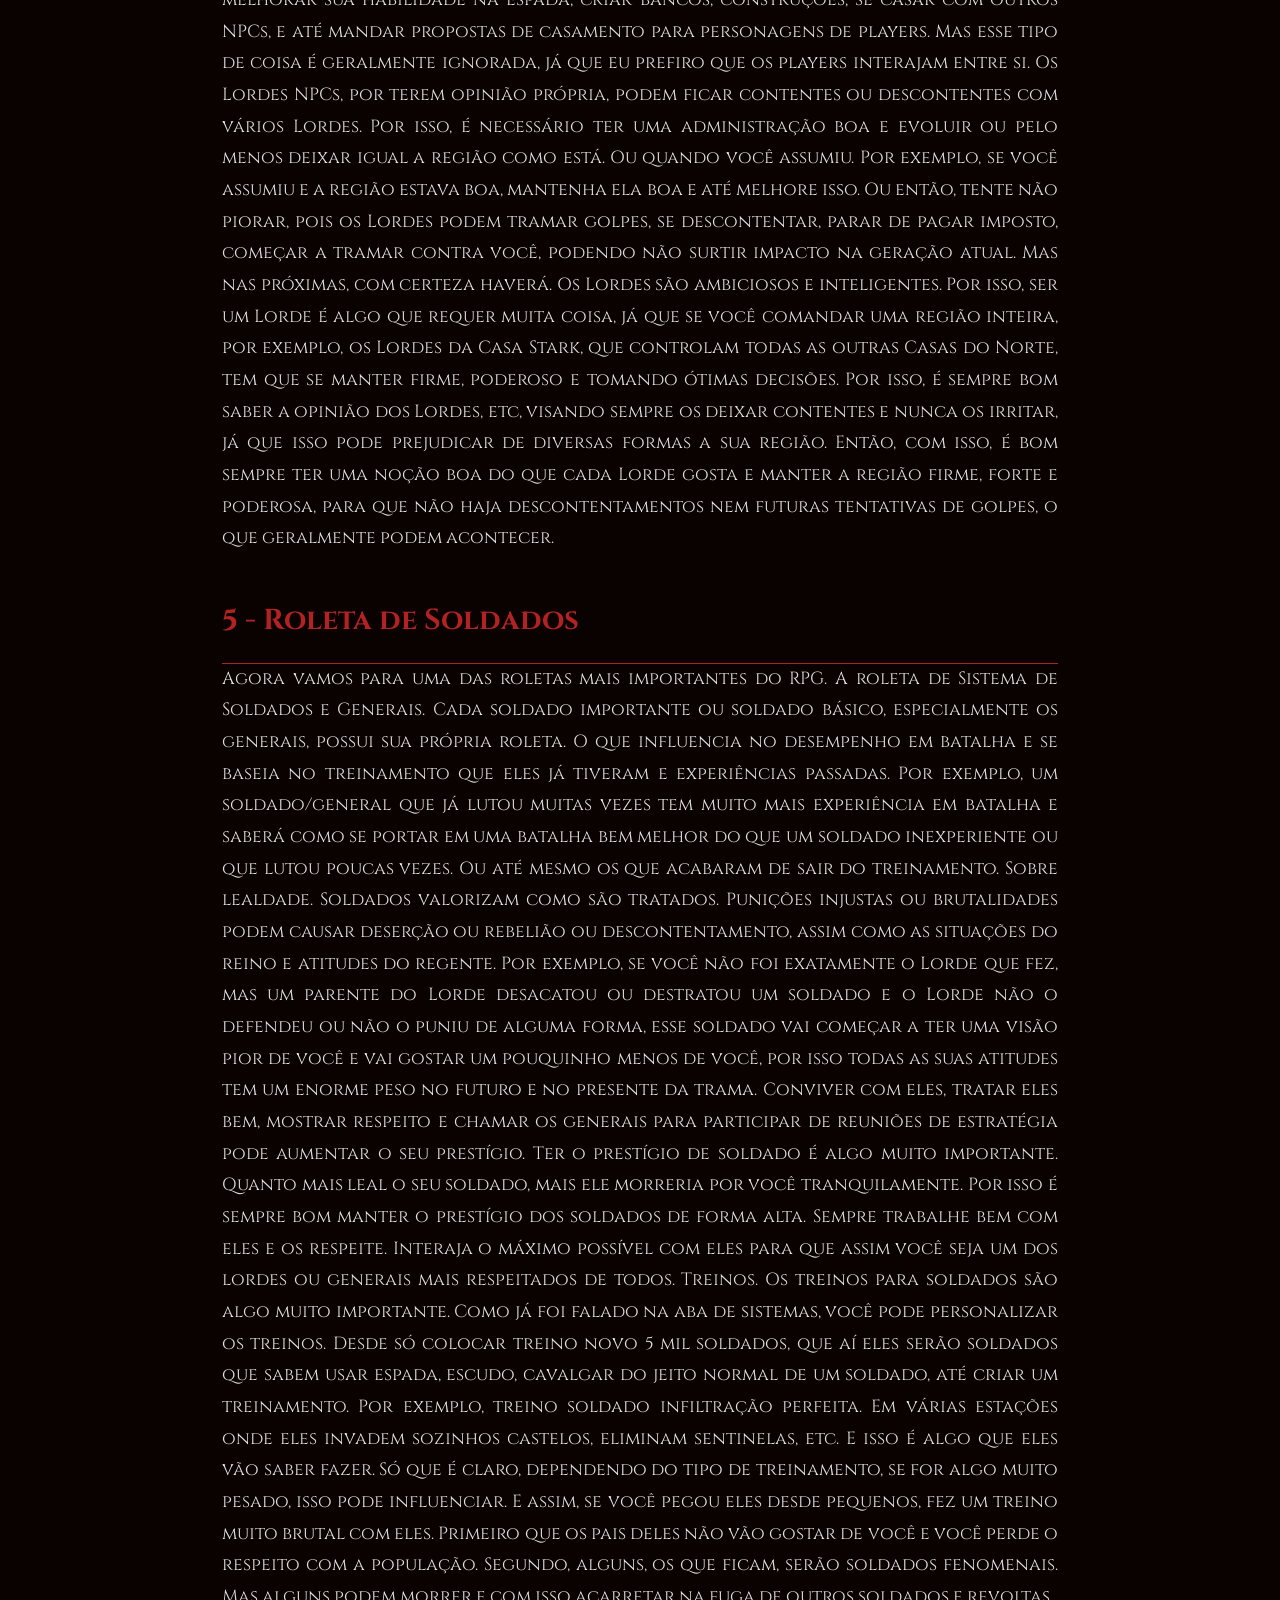
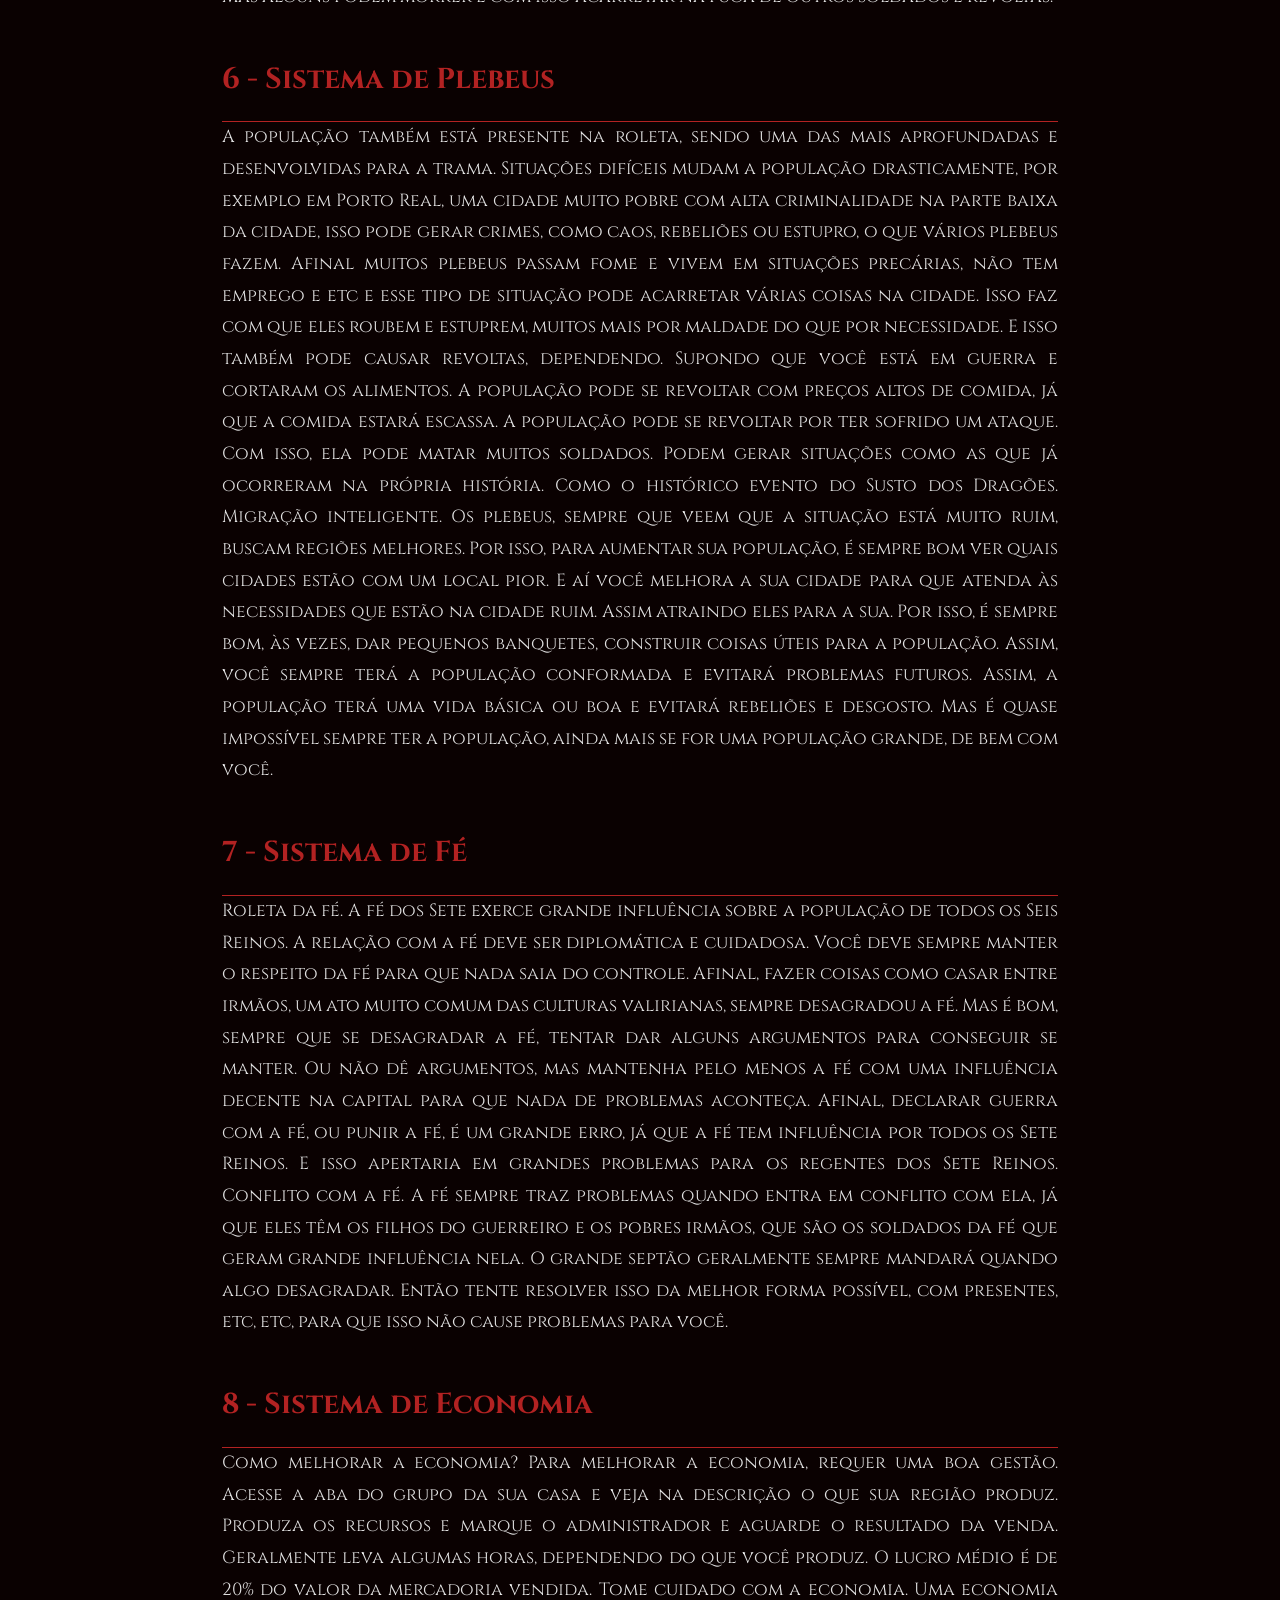
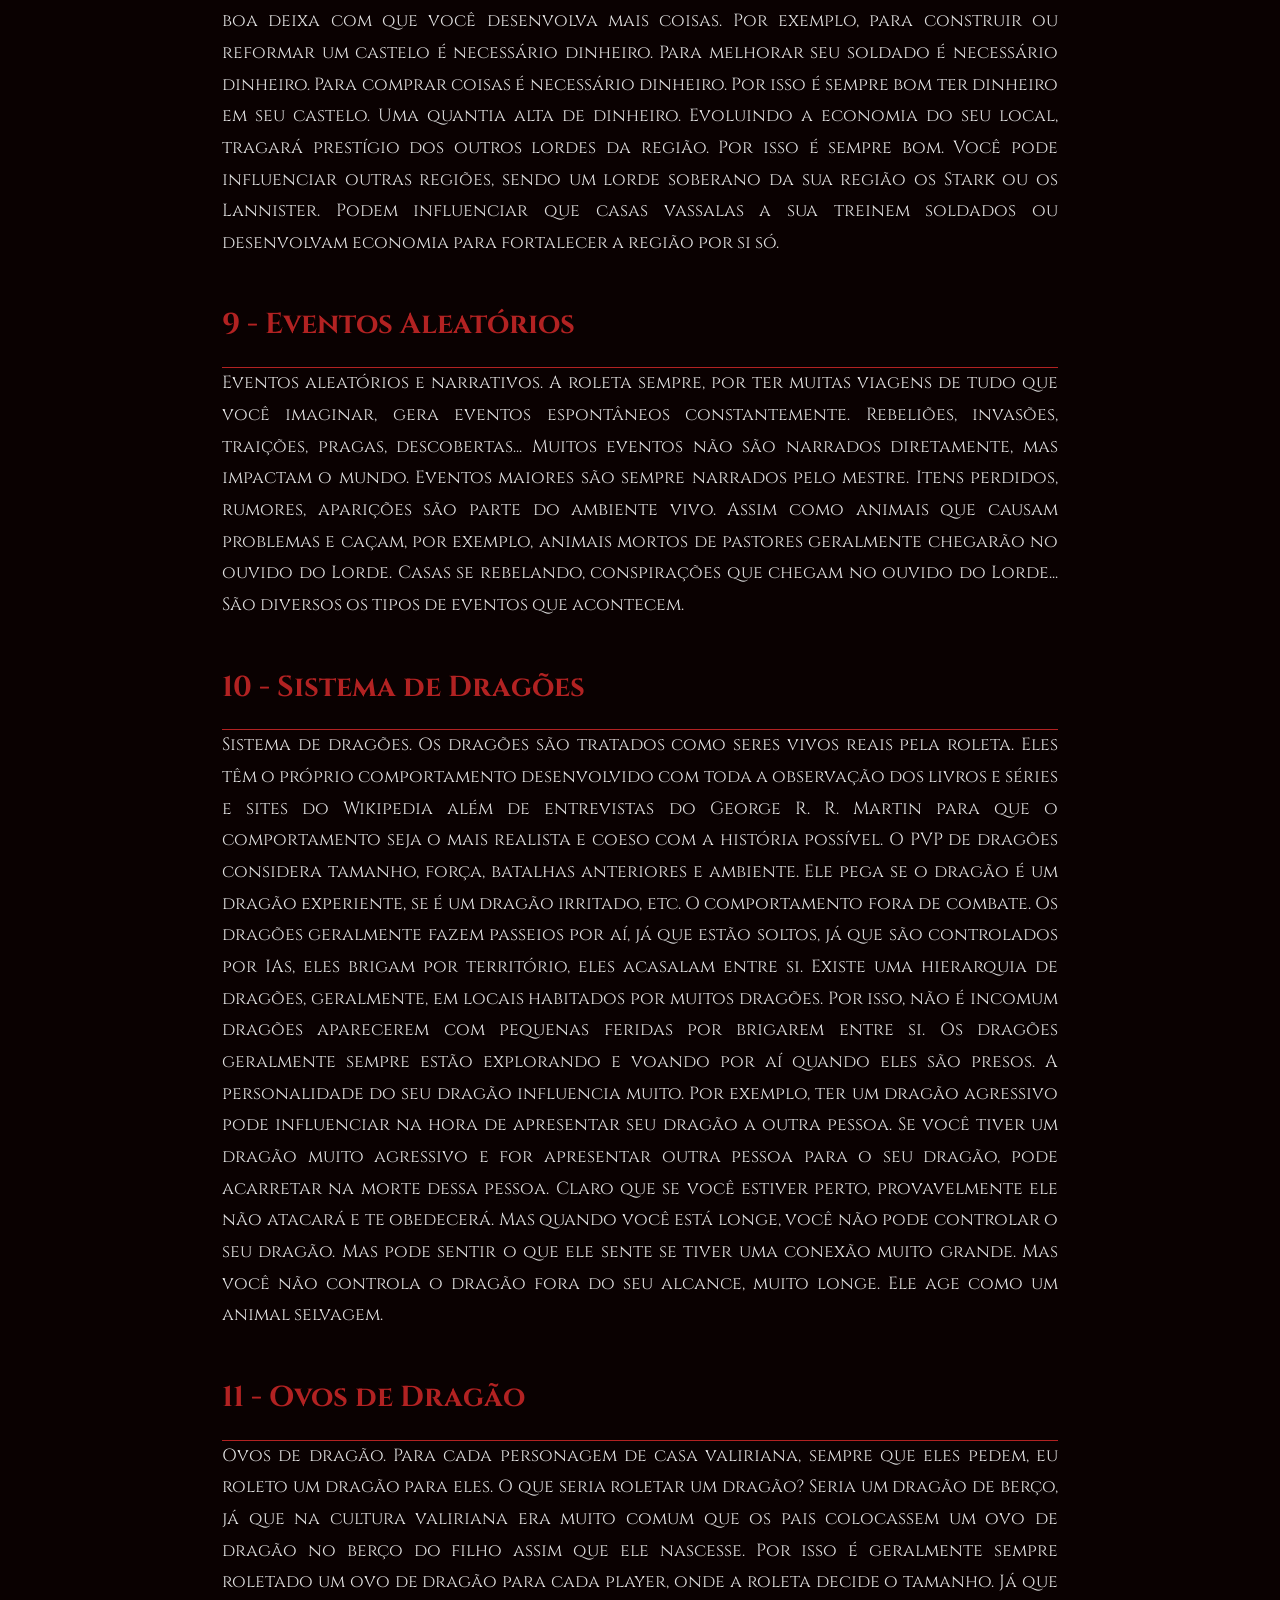
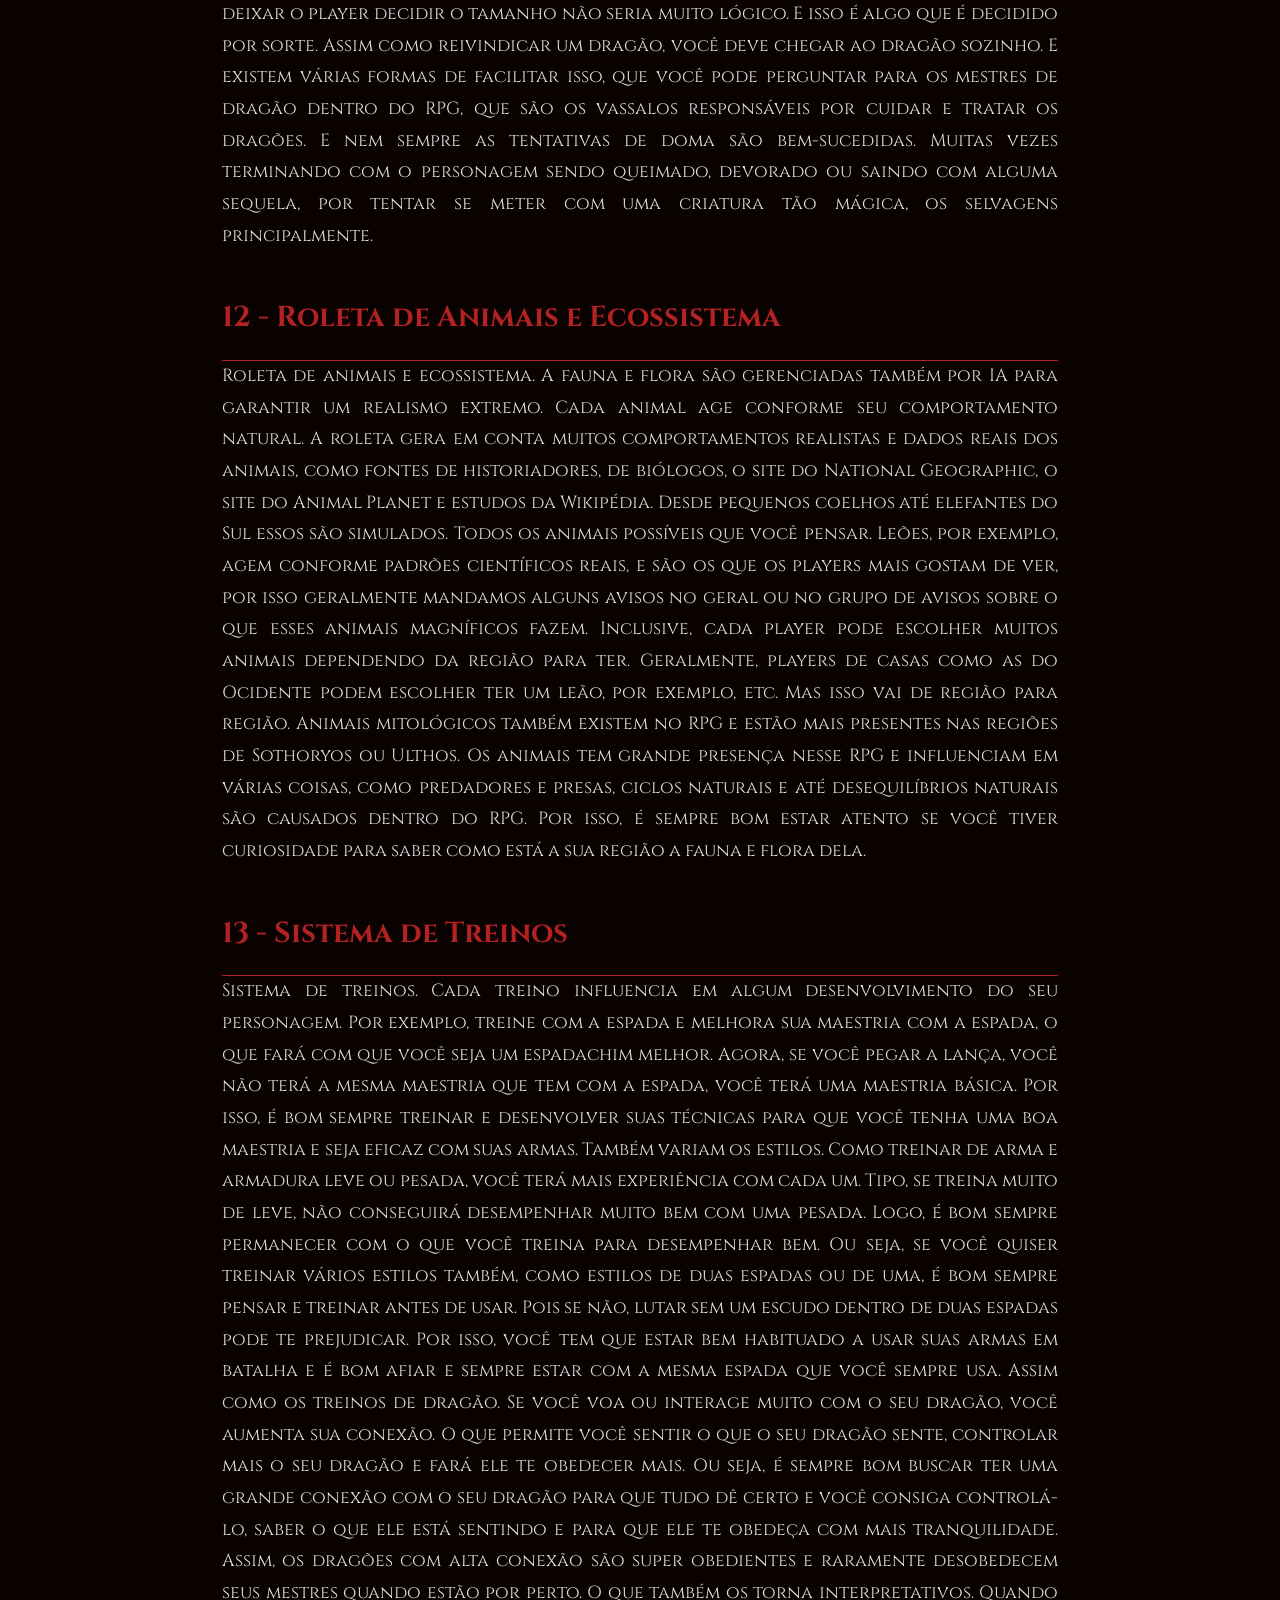
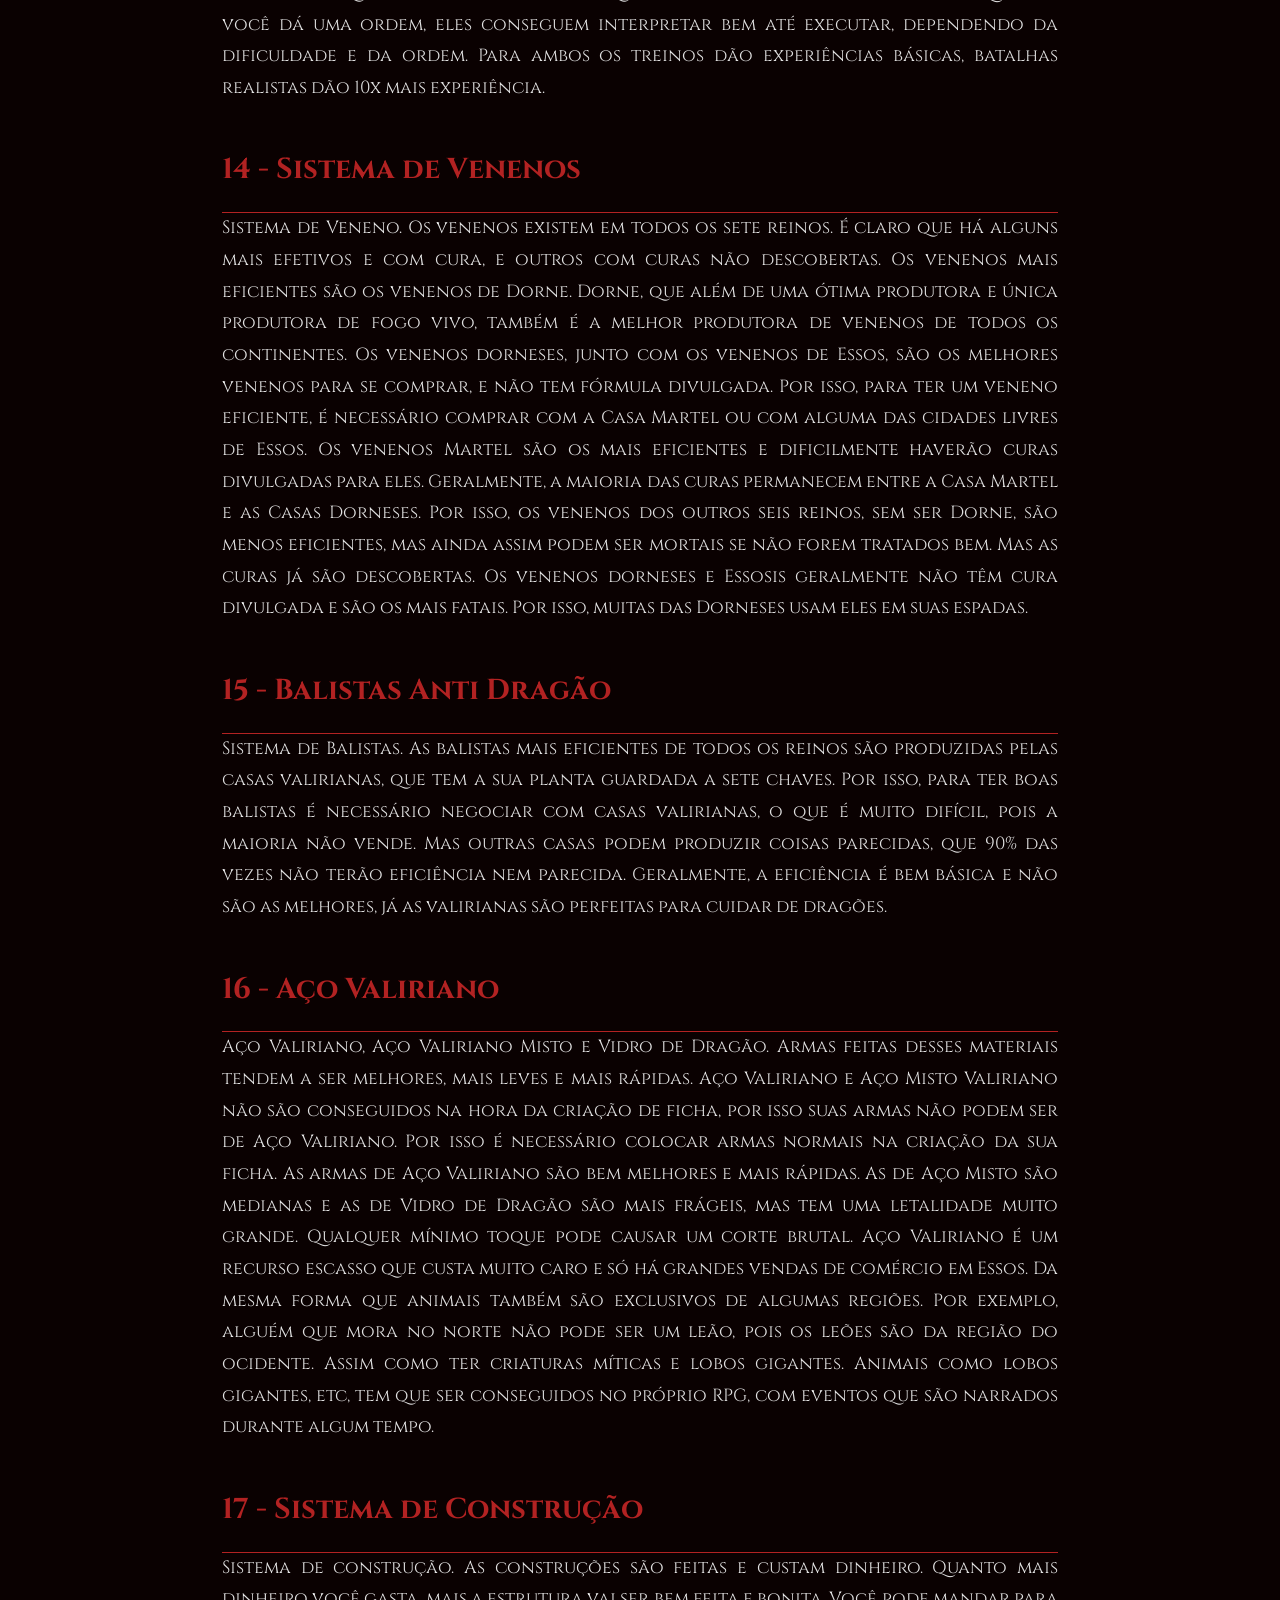
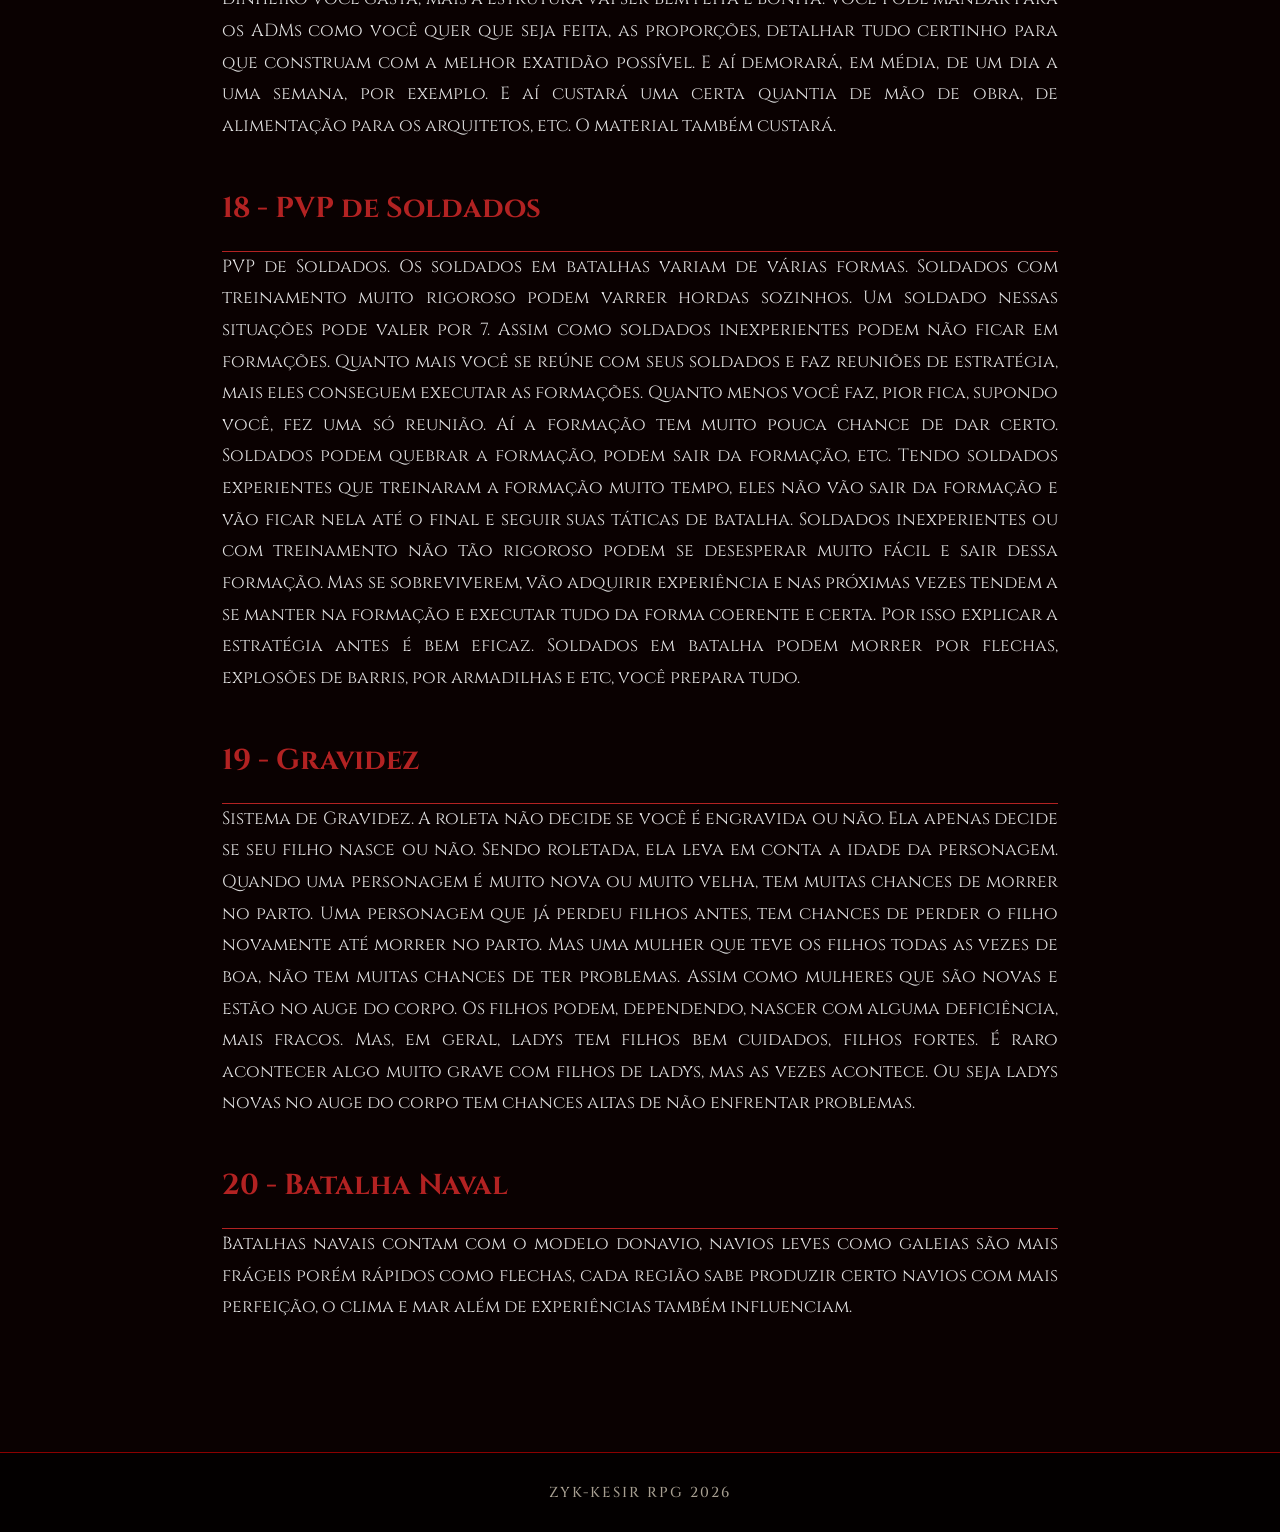
<file: sistema.html>
<!DOCTYPE html>
<html lang="pt-br">
<head>
    <meta charset="UTF-8">
    <meta name="viewport" content="width=device-width, initial-scale=1.0, user-scalable=yes">
    <title>Zyk-Kesir RPG | Sistema</title>
    <link rel="stylesheet" href="style.css">
    <style>
        /* Estilos específicos para a página de sistema */
        .sistema-simples {
            max-width: 900px;
            margin: 2rem auto;
            padding: 2rem;
            color: #e0e0e0;
            line-height: 1.8;
        }

        .titulo-sistema {
            text-align: center;
            margin-bottom: 2rem;
            animation: slideUpFade 0.8s ease-out forwards;
            opacity: 0;
            transform: translateY(40px);
        }

        .titulo-sistema h1 {
            font-size: 2.5rem;
            font-weight: 700;
            color: #b22222;
            letter-spacing: 2px;
            text-transform: uppercase;
        }

        @keyframes slideUpFade {
            0% {
                opacity: 0;
                transform: translateY(40px);
            }
            100% {
                opacity: 1;
                transform: translateY(0);
            }
        }

        .imagem-container {
            margin: 2rem 0;
            text-align: center;
            animation: fadeIn 0.6s ease-out forwards;
            opacity: 0;
            animation-delay: 0.1s;
        }

        .imagem-container img {
            max-width: 100%;
            height: auto;
            border-radius: 8px;
            border: 1px solid #b22222;
            box-shadow: 0 4px 15px rgba(0, 0, 0, 0.5);
        }

        .subtitulo {
            margin-top: 2.5rem;
            animation: fadeIn 0.6s ease-out forwards;
            opacity: 0;
            animation-delay: 0.2s;
            border-bottom: 1px solid #b22222;
            padding-bottom: 0.5rem;
        }

        .subtitulo h2 {
            color: #b22222;
            font-size: 1.8rem;
            font-weight: 700;
            margin-bottom: 0.5rem;
        }

        .texto {
            animation: fadeIn 0.6s ease-out forwards;
            opacity: 0;
            animation-delay: 0.3s;
            text-align: left;
        }

        .texto p {
            font-size: 1.1rem;
            text-align: justify;
        }

        @keyframes fadeIn {
            from {
                opacity: 0;
                transform: translateY(10px);
            }
            to {
                opacity: 1;
                transform: translateY(0);
            }
        }

        @media (max-width: 768px) {
            .sistema-simples {
                padding: 1rem;
                margin: 1rem;
            }
            
            .titulo-sistema h1 {
                font-size: 1.8rem;
            }
            
            .subtitulo h2 {
                font-size: 1.4rem;
            }
            
            .texto p {
                font-size: 1rem;
            }
        }

        @media (max-width: 480px) {
            .sistema-simples {
                padding: 0.8rem;
                margin: 0.5rem;
            }

            .titulo-sistema h1 {
                font-size: 1.5rem;
            }
        }
    </style>
</head>
<body>
    <header class="header">
        <div class="container header-container">
            <div class="logo">
                <a href="index.html">ZYK-KESIR</a>
            </div>
            <button class="menu-toggle" id="menuToggle" aria-label="Abrir menu">
                <span class="hamburger"></span>
                <span class="hamburger"></span>
                <span class="hamburger"></span>
            </button>
            <nav class="nav-menu" id="navMenu">
                <ul class="nav-list">
                    <li><a href="ficha.html" class="nav-link">Ficha</a></li>
                    <li><a href="historia.html" class="nav-link">História</a></li>
                    <li><a href="sistema.html" class="nav-link">Sistema</a></li>
                    <li><a href="casasoc.html" class="nav-link">Casas Ocupadas</a></li>
                </ul>
            </nav>
        </div>
    </header>

    <main class="main-content">
        <div class="sistema-simples">
            <div class="titulo-sistema">
                <h1>Sistema</h1>
            </div>

            <div class="imagem-container">
                <img src="sistema.jpg" alt="Imagem do Sistema">
            </div>

            <!-- 1 - Visão Geral -->
            <div class="subtitulo">
                <h2>1 - Visão Geral</h2>
            </div>
            <div class="texto">
                <p>A Roleta é um sistema avançado de imersão para o RPG. A Roleta é um aplicativo desenvolvido por mim ao longo de um ano e meio, com o objetivo de tornar o universo do RPG mais vivo, realista e dinâmico. O aplicativo possui diversas abas funcionais, como um app tradicional, cada uma dedicada a um aspecto do mundo do RPG, desde combate até simulação sociais e políticas.</p>
            </div>

            <!-- 2 - Roleta de PvP -->
            <div class="subtitulo">
                <h2>2 - Roleta de PvP</h2>
            </div>
            <div class="texto">
                <p>Roleta de PvP. Esta é uma das abas mais utilizadas. Ela simula combate com base inúmeros fatores do ambiente dos personagens. Algoritmo programado para ela, considera aspectos como vantagem de terreno, altura, declínio, inclinação, possibilidade de queda, ambiente, tipo do terreno, se é de cascalho, lama ou pedras, obstáculos naturais, objetos ao redor, própria mentalidade, se o soldado é experiente ou não, leva em consideração as condições físicas, como altura, peso, a arma usada, tipo de armadura, se você já está ferido de batalhas anteriores, envenenado ou cansado, interações realistas, como tropeços, escorregões, impactos de ataques e reações físicas naturais. A Roleta não ignora nada, absolutamente tudo que possa influenciar em um combate é levado em conta, tornando os duelos intensos e realistas imprevisíveis. Nela existem três tipos de dano, como dano leve, médio e grave, que são narrados depois de cada ataque. Por exemplo, um corte de leve, geralmente é um dano leve. É o sistema mais detalhado e mais apurado possível para maior imersão e realismo.</p>
            </div>

            <!-- 3 - IAs do RPG -->
            <div class="subtitulo">
                <h2>3 - IAs do RPG</h2>
            </div>
            <div class="texto">
                <p>Inteligência Artificial no RPG. O sistema é complementado por várias inteligências artificiais, como o ChatGPT, DeepSeek, Grok-IA e outras personalizadas por mim. Essas IAs controlam NPCs importantes como Lordes, que os jogadores não assumiram, animais selvagens e dragões, eventos espontâneos e consequências políticas. Exemplo, a Roleta dos Lordes, que os Lordes podem tomar diversas atitudes para seu próprio reino e benefícios.</p>
            </div>

            <!-- 4 - Lordes IA -->
            <div class="subtitulo">
                <h2>4 - Lordes IA</h2>
            </div>
            <div class="texto">
                <p>IAs dos Lords. Os Lordes são controlados por várias inteligências artificiais. Cada Lorde de cada casa, que não foi assumido por algum player, tem seu Lorde Comandante, que comanda todas as ações e cuida das suas terras. Ele tem opinião própria sobre cada personagem minimamente conhecido, por exemplo sobre o Rei. Esse Lorde administra suas terras, podendo treinar soldados, desenvolver a região, melhorar sua habilidade na espada, criar bancos, construções, se casar com outros NPCs, e até mandar propostas de casamento para personagens de players. Mas esse tipo de coisa é geralmente ignorada, já que eu prefiro que os players interajam entre si. Os Lordes NPCs, por terem opinião própria, podem ficar contentes ou descontentes com vários Lordes. Por isso, é necessário ter uma administração boa e evoluir ou pelo menos deixar igual a região como está. Ou quando você assumiu. Por exemplo, se você assumiu e a região estava boa, mantenha ela boa e até melhore isso. Ou então, tente não piorar, pois os Lordes podem tramar golpes, se descontentar, parar de pagar imposto, começar a tramar contra você, podendo não surtir impacto na geração atual. Mas nas próximas, com certeza haverá. Os Lordes são ambiciosos e inteligentes. Por isso, ser um Lorde é algo que requer muita coisa, já que se você comandar uma região inteira, por exemplo, os Lordes da Casa Stark, que controlam todas as outras Casas do Norte, tem que se manter firme, poderoso e tomando ótimas decisões. Por isso, é sempre bom saber a opinião dos Lordes, etc, visando sempre os deixar contentes e nunca os irritar, já que isso pode prejudicar de diversas formas a sua região. Então, com isso, é bom sempre ter uma noção boa do que cada Lorde gosta e manter a região firme, forte e poderosa, para que não haja descontentamentos nem futuras tentativas de golpes, o que geralmente podem acontecer.</p>
            </div>

            <!-- 5 - Roleta de Soldados -->
            <div class="subtitulo">
                <h2>5 - Roleta de Soldados</h2>
            </div>
            <div class="texto">
                <p>Agora vamos para uma das roletas mais importantes do RPG. A roleta de Sistema de Soldados e Generais. Cada soldado importante ou soldado básico, especialmente os generais, possui sua própria roleta. O que influencia no desempenho em batalha e se baseia no treinamento que eles já tiveram e experiências passadas. Por exemplo, um soldado/general que já lutou muitas vezes tem muito mais experiência em batalha e saberá como se portar em uma batalha bem melhor do que um soldado inexperiente ou que lutou poucas vezes. Ou até mesmo os que acabaram de sair do treinamento. Sobre lealdade. Soldados valorizam como são tratados. Punições injustas ou brutalidades podem causar deserção ou rebelião ou descontentamento, assim como as situações do reino e atitudes do regente. Por exemplo, se você não foi exatamente o Lorde que fez, mas um parente do Lorde desacatou ou destratou um soldado e o Lorde não o defendeu ou não o puniu de alguma forma, esse soldado vai começar a ter uma visão pior de você e vai gostar um pouquinho menos de você, por isso todas as suas atitudes tem um enorme peso no futuro e no presente da trama. Conviver com eles, tratar eles bem, mostrar respeito e chamar os generais para participar de reuniões de estratégia pode aumentar o seu prestígio. Ter o prestígio de soldado é algo muito importante. Quanto mais leal o seu soldado, mais ele morreria por você tranquilamente. Por isso é sempre bom manter o prestígio dos soldados de forma alta. Sempre trabalhe bem com eles e os respeite. Interaja o máximo possível com eles para que assim você seja um dos lordes ou generais mais respeitados de todos. Treinos. Os treinos para soldados são algo muito importante. Como já foi falado na aba de sistemas, você pode personalizar os treinos. Desde só colocar treino novo 5 mil soldados, que aí eles serão soldados que sabem usar espada, escudo, cavalgar do jeito normal de um soldado, até criar um treinamento. Por exemplo, treino soldado infiltração perfeita. Em várias estações onde eles invadem sozinhos castelos, eliminam sentinelas, etc. E isso é algo que eles vão saber fazer. Só que é claro, dependendo do tipo de treinamento, se for algo muito pesado, isso pode influenciar. E assim, se você pegou eles desde pequenos, fez um treino muito brutal com eles. Primeiro que os pais deles não vão gostar de você e você perde o respeito com a população. Segundo, alguns, os que ficam, serão soldados fenomenais. Mas alguns podem morrer e com isso acarretar na fuga de outros soldados e revoltas.</p>
            </div>

            <!-- 6 - Sistema de Plebeus -->
            <div class="subtitulo">
                <h2>6 - Sistema de Plebeus</h2>
            </div>
            <div class="texto">
                <p>A população também está presente na roleta, sendo uma das mais aprofundadas e desenvolvidas para a trama. Situações difíceis mudam a população drasticamente, por exemplo em Porto Real, uma cidade muito pobre com alta criminalidade na parte baixa da cidade, isso pode gerar crimes, como caos, rebeliões ou estupro, o que vários plebeus fazem. Afinal muitos plebeus passam fome e vivem em situações precárias, não tem emprego e etc e esse tipo de situação pode acarretar várias coisas na cidade. Isso faz com que eles roubem e estuprem, muitos mais por maldade do que por necessidade. E isso também pode causar revoltas, dependendo. Supondo que você está em guerra e cortaram os alimentos. A população pode se revoltar com preços altos de comida, já que a comida estará escassa. A população pode se revoltar por ter sofrido um ataque. Com isso, ela pode matar muitos soldados. Podem gerar situações como as que já ocorreram na própria história. Como o histórico evento do Susto dos Dragões. Migração inteligente. Os plebeus, sempre que veem que a situação está muito ruim, buscam regiões melhores. Por isso, para aumentar sua população, é sempre bom ver quais cidades estão com um local pior. E aí você melhora a sua cidade para que atenda às necessidades que estão na cidade ruim. Assim atraindo eles para a sua. Por isso, é sempre bom, às vezes, dar pequenos banquetes, construir coisas úteis para a população. Assim, você sempre terá a população conformada e evitará problemas futuros. Assim, a população terá uma vida básica ou boa e evitará rebeliões e desgosto. Mas é quase impossível sempre ter a população, ainda mais se for uma população grande, de bem com você.</p>
            </div>

            <!-- 7 - Sistema de Fé -->
            <div class="subtitulo">
                <h2>7 - Sistema de Fé</h2>
            </div>
            <div class="texto">
                <p>Roleta da fé. A fé dos Sete exerce grande influência sobre a população de todos os Seis Reinos. A relação com a fé deve ser diplomática e cuidadosa. Você deve sempre manter o respeito da fé para que nada saia do controle. Afinal, fazer coisas como casar entre irmãos, um ato muito comum das culturas valirianas, sempre desagradou a fé. Mas é bom, sempre que se desagradar a fé, tentar dar alguns argumentos para conseguir se manter. Ou não dê argumentos, mas mantenha pelo menos a fé com uma influência decente na capital para que nada de problemas aconteça. Afinal, declarar guerra com a fé, ou punir a fé, é um grande erro, já que a fé tem influência por todos os Sete Reinos. E isso apertaria em grandes problemas para os regentes dos Sete Reinos. Conflito com a fé. A fé sempre traz problemas quando entra em conflito com ela, já que eles têm os filhos do guerreiro e os pobres irmãos, que são os soldados da fé que geram grande influência nela. O grande septão geralmente sempre mandará quando algo desagradar. Então tente resolver isso da melhor forma possível, com presentes, etc, etc, para que isso não cause problemas para você.</p>
            </div>

            <!-- 8 - Sistema de Economia -->
            <div class="subtitulo">
                <h2>8 - Sistema de Economia</h2>
            </div>
            <div class="texto">
                <p>Como melhorar a economia? Para melhorar a economia, requer uma boa gestão. Acesse a aba do grupo da sua casa e veja na descrição o que sua região produz. Produza os recursos e marque o administrador e aguarde o resultado da venda. Geralmente leva algumas horas, dependendo do que você produz. O lucro médio é de 20% do valor da mercadoria vendida. Tome cuidado com a economia. Uma economia boa deixa com que você desenvolva mais coisas. Por exemplo, para construir ou reformar um castelo é necessário dinheiro. Para melhorar seu soldado é necessário dinheiro. Para comprar coisas é necessário dinheiro. Por isso é sempre bom ter dinheiro em seu castelo. Uma quantia alta de dinheiro. Evoluindo a economia do seu local, tragará prestígio dos outros lordes da região. Por isso é sempre bom. Você pode influenciar outras regiões, sendo um lorde soberano da sua região os Stark ou os Lannister. Podem influenciar que casas vassalas a sua treinem soldados ou desenvolvam economia para fortalecer a região por si só.</p>
            </div>

            <!-- 9 - Eventos Aleatórios -->
            <div class="subtitulo">
                <h2>9 - Eventos Aleatórios</h2>
            </div>
            <div class="texto">
                <p>Eventos aleatórios e narrativos. A roleta sempre, por ter muitas viagens de tudo que você imaginar, gera eventos espontâneos constantemente. Rebeliões, invasões, traições, pragas, descobertas... Muitos eventos não são narrados diretamente, mas impactam o mundo. Eventos maiores são sempre narrados pelo mestre. Itens perdidos, rumores, aparições são parte do ambiente vivo. Assim como animais que causam problemas e caçam, por exemplo, animais mortos de pastores geralmente chegarão no ouvido do Lorde. Casas se rebelando, conspirações que chegam no ouvido do Lorde... São diversos os tipos de eventos que acontecem.</p>
            </div>

            <!-- 10 - Sistema de Dragões -->
            <div class="subtitulo">
                <h2>10 - Sistema de Dragões</h2>
            </div>
            <div class="texto">
                <p>Sistema de dragões. Os dragões são tratados como seres vivos reais pela roleta. Eles têm o próprio comportamento desenvolvido com toda a observação dos livros e séries e sites do Wikipedia além de entrevistas do George R. R. Martin para que o comportamento seja o mais realista e coeso com a história possível. O PVP de dragões considera tamanho, força, batalhas anteriores e ambiente. Ele pega se o dragão é um dragão experiente, se é um dragão irritado, etc. O comportamento fora de combate. Os dragões geralmente fazem passeios por aí, já que estão soltos, já que são controlados por IAs, eles brigam por território, eles acasalam entre si. Existe uma hierarquia de dragões, geralmente, em locais habitados por muitos dragões. Por isso, não é incomum dragões aparecerem com pequenas feridas por brigarem entre si. Os dragões geralmente sempre estão explorando e voando por aí quando eles são presos. A personalidade do seu dragão influencia muito. Por exemplo, ter um dragão agressivo pode influenciar na hora de apresentar seu dragão a outra pessoa. Se você tiver um dragão muito agressivo e for apresentar outra pessoa para o seu dragão, pode acarretar na morte dessa pessoa. Claro que se você estiver perto, provavelmente ele não atacará e te obedecerá. Mas quando você está longe, você não pode controlar o seu dragão. Mas pode sentir o que ele sente se tiver uma conexão muito grande. Mas você não controla o dragão fora do seu alcance, muito longe. Ele age como um animal selvagem.</p>
            </div>

            <!-- 11 - Ovos de Dragão -->
            <div class="subtitulo">
                <h2>11 - Ovos de Dragão</h2>
            </div>
            <div class="texto">
                <p>Ovos de dragão. Para cada personagem de casa valiriana, sempre que eles pedem, eu roleto um dragão para eles. O que seria roletar um dragão? Seria um dragão de berço, já que na cultura valiriana era muito comum que os pais colocassem um ovo de dragão no berço do filho assim que ele nascesse. Por isso é geralmente sempre roletado um ovo de dragão para cada player, onde a roleta decide o tamanho. Já que deixar o player decidir o tamanho não seria muito lógico. E isso é algo que é decidido por sorte. Assim como reivindicar um dragão, você deve chegar ao dragão sozinho. E existem várias formas de facilitar isso, que você pode perguntar para os mestres de dragão dentro do RPG, que são os vassalos responsáveis por cuidar e tratar os dragões. E nem sempre as tentativas de doma são bem-sucedidas. Muitas vezes terminando com o personagem sendo queimado, devorado ou saindo com alguma sequela, por tentar se meter com uma criatura tão mágica, os selvagens principalmente.</p>
            </div>

            <!-- 12 - Roleta de Animais e Ecossistema -->
            <div class="subtitulo">
                <h2>12 - Roleta de Animais e Ecossistema</h2>
            </div>
            <div class="texto">
                <p>Roleta de animais e ecossistema. A fauna e flora são gerenciadas também por IA para garantir um realismo extremo. Cada animal age conforme seu comportamento natural. A roleta gera em conta muitos comportamentos realistas e dados reais dos animais, como fontes de historiadores, de biólogos, o site do National Geographic, o site do Animal Planet e estudos da Wikipédia. Desde pequenos coelhos até elefantes do Sul essos são simulados. Todos os animais possíveis que você pensar. Leões, por exemplo, agem conforme padrões científicos reais, e são os que os players mais gostam de ver, por isso geralmente mandamos alguns avisos no geral ou no grupo de avisos sobre o que esses animais magníficos fazem. Inclusive, cada player pode escolher muitos animais dependendo da região para ter. Geralmente, players de casas como as do Ocidente podem escolher ter um leão, por exemplo, etc. Mas isso vai de região para região. Animais mitológicos também existem no RPG e estão mais presentes nas regiões de Sothoryos ou Ulthos. Os animais tem grande presença nesse RPG e influenciam em várias coisas, como predadores e presas, ciclos naturais e até desequilíbrios naturais são causados dentro do RPG. Por isso, é sempre bom estar atento se você tiver curiosidade para saber como está a sua região a fauna e flora dela.</p>
            </div>

            <!-- 13 - Sistema de Treinos -->
            <div class="subtitulo">
                <h2>13 - Sistema de Treinos</h2>
            </div>
            <div class="texto">
                <p>Sistema de treinos. Cada treino influencia em algum desenvolvimento do seu personagem. Por exemplo, treine com a espada e melhora sua maestria com a espada, o que fará com que você seja um espadachim melhor. Agora, se você pegar a lança, você não terá a mesma maestria que tem com a espada, você terá uma maestria básica. Por isso, é bom sempre treinar e desenvolver suas técnicas para que você tenha uma boa maestria e seja eficaz com suas armas. Também variam os estilos. Como treinar de arma e armadura leve ou pesada, você terá mais experiência com cada um. Tipo, se treina muito de leve, não conseguirá desempenhar muito bem com uma pesada. Logo, é bom sempre permanecer com o que você treina para desempenhar bem. Ou seja, se você quiser treinar vários estilos também, como estilos de duas espadas ou de uma, é bom sempre pensar e treinar antes de usar. Pois se não, lutar sem um escudo dentro de duas espadas pode te prejudicar. Por isso, você tem que estar bem habituado a usar suas armas em batalha e é bom afiar e sempre estar com a mesma espada que você sempre usa. Assim como os treinos de dragão. Se você voa ou interage muito com o seu dragão, você aumenta sua conexão. O que permite você sentir o que o seu dragão sente, controlar mais o seu dragão e fará ele te obedecer mais. Ou seja, é sempre bom buscar ter uma grande conexão com o seu dragão para que tudo dê certo e você consiga controlá-lo, saber o que ele está sentindo e para que ele te obedeça com mais tranquilidade. Assim, os dragões com alta conexão são super obedientes e raramente desobedecem seus mestres quando estão por perto. O que também os torna interpretativos. Quando você dá uma ordem, eles conseguem interpretar bem até executar, dependendo da dificuldade e da ordem. Para ambos os treinos dão experiências básicas, batalhas realistas dão 10x mais experiência.</p>
            </div>

            <!-- 14 - Sistema de Venenos -->
            <div class="subtitulo">
                <h2>14 - Sistema de Venenos</h2>
            </div>
            <div class="texto">
                <p>Sistema de Veneno. Os venenos existem em todos os sete reinos. É claro que há alguns mais efetivos e com cura, e outros com curas não descobertas. Os venenos mais eficientes são os venenos de Dorne. Dorne, que além de uma ótima produtora e única produtora de fogo vivo, também é a melhor produtora de venenos de todos os continentes. Os venenos dorneses, junto com os venenos de Essos, são os melhores venenos para se comprar, e não tem fórmula divulgada. Por isso, para ter um veneno eficiente, é necessário comprar com a Casa Martel ou com alguma das cidades livres de Essos. Os venenos Martel são os mais eficientes e dificilmente haverão curas divulgadas para eles. Geralmente, a maioria das curas permanecem entre a Casa Martel e as Casas Dorneses. Por isso, os venenos dos outros seis reinos, sem ser Dorne, são menos eficientes, mas ainda assim podem ser mortais se não forem tratados bem. Mas as curas já são descobertas. Os venenos dorneses e Essosis geralmente não têm cura divulgada e são os mais fatais. Por isso, muitas das Dorneses usam eles em suas espadas.</p>
            </div>

            <!-- 15 - Balistas Anti Dragão -->
            <div class="subtitulo">
                <h2>15 - Balistas Anti Dragão</h2>
            </div>
            <div class="texto">
                <p>Sistema de Balistas. As balistas mais eficientes de todos os reinos são produzidas pelas casas valirianas, que tem a sua planta guardada a sete chaves. Por isso, para ter boas balistas é necessário negociar com casas valirianas, o que é muito difícil, pois a maioria não vende. Mas outras casas podem produzir coisas parecidas, que 90% das vezes não terão eficiência nem parecida. Geralmente, a eficiência é bem básica e não são as melhores, já as valirianas são perfeitas para cuidar de dragões.</p>
            </div>

            <!-- 16 - Aço Valiriano -->
            <div class="subtitulo">
                <h2>16 - Aço Valiriano</h2>
            </div>
            <div class="texto">
                <p>Aço Valiriano, Aço Valiriano Misto e Vidro de Dragão. Armas feitas desses materiais tendem a ser melhores, mais leves e mais rápidas. Aço Valiriano e Aço Misto Valiriano não são conseguidos na hora da criação de ficha, por isso suas armas não podem ser de Aço Valiriano. Por isso é necessário colocar armas normais na criação da sua ficha. As armas de Aço Valiriano são bem melhores e mais rápidas. As de Aço Misto são medianas e as de Vidro de Dragão são mais frágeis, mas tem uma letalidade muito grande. Qualquer mínimo toque pode causar um corte brutal. Aço Valiriano é um recurso escasso que custa muito caro e só há grandes vendas de comércio em Essos. Da mesma forma que animais também são exclusivos de algumas regiões. Por exemplo, alguém que mora no norte não pode ser um leão, pois os leões são da região do ocidente. Assim como ter criaturas míticas e lobos gigantes. Animais como lobos gigantes, etc, tem que ser conseguidos no próprio RPG, com eventos que são narrados durante algum tempo.</p>
            </div>

            <!-- 17 - Sistema de Construção -->
            <div class="subtitulo">
                <h2>17 - Sistema de Construção</h2>
            </div>
            <div class="texto">
                <p>Sistema de construção. As construções são feitas e custam dinheiro. Quanto mais dinheiro você gasta, mais a estrutura vai ser bem feita e bonita. Você pode mandar para os ADMs como você quer que seja feita, as proporções, detalhar tudo certinho para que construam com a melhor exatidão possível. E aí demorará, em média, de um dia a uma semana, por exemplo. E aí custará uma certa quantia de mão de obra, de alimentação para os arquitetos, etc. O material também custará.</p>
            </div>

            <!-- 18 - PVP de Soldados -->
            <div class="subtitulo">
                <h2>18 - PVP de Soldados</h2>
            </div>
            <div class="texto">
                <p>PVP de Soldados. Os soldados em batalhas variam de várias formas. Soldados com treinamento muito rigoroso podem varrer hordas sozinhos. Um soldado nessas situações pode valer por 7. Assim como soldados inexperientes podem não ficar em formações. Quanto mais você se reúne com seus soldados e faz reuniões de estratégia, mais eles conseguem executar as formações. Quanto menos você faz, pior fica, supondo você, fez uma só reunião. Aí a formação tem muito pouca chance de dar certo. Soldados podem quebrar a formação, podem sair da formação, etc. Tendo soldados experientes que treinaram a formação muito tempo, eles não vão sair da formação e vão ficar nela até o final e seguir suas táticas de batalha. Soldados inexperientes ou com treinamento não tão rigoroso podem se desesperar muito fácil e sair dessa formação. Mas se sobreviverem, vão adquirir experiência e nas próximas vezes tendem a se manter na formação e executar tudo da forma coerente e certa. Por isso explicar a estratégia antes é bem eficaz. Soldados em batalha podem morrer por flechas, explosões de barris, por armadilhas e etc, você prepara tudo.</p>
            </div>

            <!-- 19 - Gravidez -->
            <div class="subtitulo">
                <h2>19 - Gravidez</h2>
            </div>
            <div class="texto">
                <p>Sistema de Gravidez. A roleta não decide se você é engravida ou não. Ela apenas decide se seu filho nasce ou não. Sendo roletada, ela leva em conta a idade da personagem. Quando uma personagem é muito nova ou muito velha, tem muitas chances de morrer no parto. Uma personagem que já perdeu filhos antes, tem chances de perder o filho novamente até morrer no parto. Mas uma mulher que teve os filhos todas as vezes de boa, não tem muitas chances de ter problemas. Assim como mulheres que são novas e estão no auge do corpo. Os filhos podem, dependendo, nascer com alguma deficiência, mais fracos. Mas, em geral, ladys tem filhos bem cuidados, filhos fortes. É raro acontecer algo muito grave com filhos de ladys, mas as vezes acontece. Ou seja ladys novas no auge do corpo tem chances altas de não enfrentar problemas.</p>
            </div>

            <!-- 20 - Batalha Naval -->
            <div class="subtitulo">
                <h2>20 - Batalha Naval</h2>
            </div>
            <div class="texto">
                <p>Batalhas navais contam com o modelo donavio, navios leves como galeias são mais frágeis porém rápidos como flechas, cada região sabe produzir certo navios com mais perfeição, o clima e mar além de experiências também influenciam.</p>
            </div>

        </div>
    </main>

    <footer class="footer">
        <div class="container footer-container">
            <p class="footer-text">Zyk-Kesir RPG 2026</p>
        </div>
    </footer>

    <script>
        // Menu sanduíche
        const menuToggle = document.getElementById('menuToggle');
        const navMenu = document.getElementById('navMenu');
        if (menuToggle && navMenu) {
            menuToggle.addEventListener('click', () => {
                navMenu.classList.toggle('active');
                menuToggle.classList.toggle('active');
            });
            document.querySelectorAll('.nav-link').forEach(link => {
                link.addEventListener('click', () => {
                    navMenu.classList.remove('active');
                    menuToggle.classList.remove('active');
                });
            });
        }
    </script>
</body>
</html>
</file>
<file: style.css>
/* style.css - Arquivo de estilo principal para Zyk-Kesir RPG */
/* Cores principais: vermelho e preto, fonte elegante estilo GOT, responsivo e menu sanduíche centralizado */

/* Importação de fonte adicional para maior refinamento */
@import url('https://fonts.googleapis.com/css2?family=Cinzel:wght@400;500;600;700;800;900&display=swap');

/* Reset e configurações base */
* {
    margin: 0;
    padding: 0;
    box-sizing: border-box;
}

html {
    scroll-behavior: smooth;
}

body {
    font-family: 'Cinzel', 'Georgia', 'Times New Roman', serif;
    background-color: #0a0101; /* preto com tom muito escuro */
    color: #ececec;
    line-height: 1.5;
    min-height: 100vh;
    display: flex;
    flex-direction: column;
    position: relative;
}

/* Textura de fundo sutil (pergaminho queimado) */
body::before {
    content: "";
    position: fixed;
    top: 0;
    left: 0;
    width: 100%;
    height: 100%;
    background-image: url('data:image/svg+xml;utf8,<svg xmlns="http://www.w3.org/2000/svg" viewBox="0 0 100 100" opacity="0.2"><path fill="none" d="M10,10 L90,10 M10,20 L90,20 M10,30 L90,30 M10,40 L90,40 M10,50 L90,50 M10,60 L90,60 M10,70 L90,70 M10,80 L90,80 M10,90 L90,90" stroke="%238b0000" stroke-width="0.6"/><circle cx="20" cy="20" r="1" fill="%238b0000"/><circle cx="80" cy="45" r="1" fill="%238b0000"/><circle cx="45" cy="75" r="1" fill="%238b0000"/></svg>');
    background-repeat: repeat;
    background-size: 30px 30px;
    pointer-events: none;
    z-index: -1;
}

/* Container padrão */
.container {
    width: 100%;
    max-width: 1280px;
    margin: 0 auto;
    padding: 0 24px;
}

/* ===== HEADER ===== */
.header {
    background-color: #000000dd;
    backdrop-filter: blur(6px);
    border-bottom: 1px solid #8b0000;
    position: sticky;
    top: 0;
    z-index: 1000;
    padding: 0.8rem 0;
    box-shadow: 0 4px 20px rgba(0, 0, 0, 0.5);
}

.header-container {
    display: flex;
    justify-content: space-between;
    align-items: center;
    flex-wrap: wrap;
    position: relative;
}

.logo a {
    font-size: 1.8rem;
    font-weight: 800;
    letter-spacing: 3px;
    text-decoration: none;
    color: #b22222;
    text-shadow: 0 0 5px rgba(180, 0, 0, 0.5);
    transition: all 0.3s ease;
    background: linear-gradient(135deg, #b22222, #6a0e0e);
    -webkit-background-clip: text;
    background-clip: text;
    color: transparent;
    text-shadow: none;
    font-weight: 900;
}

.logo a:hover {
    letter-spacing: 4px;
    background: linear-gradient(135deg, #d43f3f, #8b0000);
    -webkit-background-clip: text;
    background-clip: text;
}

/* Botão menu sanduíche (hamburger) */
.menu-toggle {
    display: none;
    flex-direction: column;
    justify-content: space-between;
    width: 32px;
    height: 26px;
    background: transparent;
    border: none;
    cursor: pointer;
    padding: 0;
    z-index: 1010;
}

.menu-toggle .hamburger {
    width: 100%;
    height: 3px;
    background-color: #b22222;
    border-radius: 3px;
    transition: all 0.3s ease-in-out;
    transform-origin: center;
}

/* Animação do botão quando ativo */
.menu-toggle.active .hamburger:nth-child(1) {
    transform: translateY(11px) rotate(45deg);
}

.menu-toggle.active .hamburger:nth-child(2) {
    opacity: 0;
}

.menu-toggle.active .hamburger:nth-child(3) {
    transform: translateY(-11px) rotate(-45deg);
}

/* Navegação */
.nav-menu {
    transition: all 0.4s cubic-bezier(0.2, 0.9, 0.4, 1.1);
}

.nav-list {
    display: flex;
    gap: 2.2rem;
    list-style: none;
}

.nav-link {
    text-decoration: none;
    font-weight: 600;
    font-size: 1.1rem;
    letter-spacing: 1px;
    color: #f0f0f0;
    padding: 0.5rem 0;
    position: relative;
    transition: color 0.3s;
}

.nav-link::after {
    content: '';
    position: absolute;
    bottom: 0;
    left: 0;
    width: 0%;
    height: 2px;
    background-color: #b22222;
    transition: width 0.3s ease;
}

.nav-link:hover {
    color: #b22222;
}

.nav-link:hover::after {
    width: 100%;
}

/* ===== MAIN ===== */
.main-content {
    flex: 1;
    display: flex;
    align-items: center;
    justify-content: center;
    min-height: 70vh;
    padding: 4rem 1.5rem;
}

.hero {
    text-align: center;
    width: 100%;
    max-width: 900px;
    margin: 0 auto;
    animation: fadeInUp 1s ease-out;
}

.central-text {
    font-size: 4.2rem;
    font-weight: 800;
    letter-spacing: 4px;
    color: #b22222;
    text-shadow: 0 0 8px rgba(139, 0, 0, 0.6), 2px 2px 0px #1a0101;
    margin-bottom: 1rem;
    text-transform: uppercase;
    word-break: break-word;
    background: linear-gradient(135deg, #c0392b, #8b0000);
    -webkit-background-clip: text;
    background-clip: text;
    color: transparent;
    text-shadow: none;
}

.divider {
    width: 120px;
    height: 3px;
    background: linear-gradient(90deg, transparent, #b22222, #5a0e0e, #b22222, transparent);
    margin: 1.5rem auto;
    border-radius: 5px;
}

.subtext {
    font-size: 1.1rem;
    font-weight: 400;
    letter-spacing: 2px;
    color: #c0b9b0;
    max-width: 550px;
    margin: 0 auto;
    font-style: italic;
}

/* ===== FOOTER ===== */
.footer {
    background-color: #030000;
    border-top: 1px solid #8b0000;
    padding: 1.8rem 0;
    text-align: center;
    margin-top: auto;
}

.footer-text {
    font-size: 0.9rem;
    letter-spacing: 2px;
    color: #a89f91;
    font-weight: 500;
    text-transform: uppercase;
}

/* Animações */
@keyframes fadeInUp {
    from {
        opacity: 0;
        transform: translateY(35px);
    }
    to {
        opacity: 1;
        transform: translateY(0);
    }
}

/* ===== RESPONSIVIDADE E MENU SANDUÍCHE CENTRALIZADO ===== */
@media (max-width: 768px) {
    .container {
        padding: 0 20px;
    }

    .header-container {
        justify-content: space-between;
    }

    /* Botão hamburguer visível */
    .menu-toggle {
        display: flex;
        position: relative;
        margin-left: auto;
    }

    /* Menu inicialmente escondido, centralizado quando aberto */
    .nav-menu {
        position: fixed;
        top: 0;
        left: 0;
        width: 100%;
        height: 100vh;
        background-color: rgba(0, 0, 0, 0.96);
        backdrop-filter: blur(16px);
        display: flex;
        align-items: center;
        justify-content: center;
        z-index: 1000;
        opacity: 0;
        visibility: hidden;
        transition: opacity 0.4s ease, visibility 0.4s ease;
        flex-direction: column;
    }

    .nav-menu.active {
        opacity: 1;
        visibility: visible;
    }

    .nav-list {
        flex-direction: column;
        align-items: center;
        gap: 2.5rem;
        padding: 0;
        margin: 0;
        text-align: center;
    }

    .nav-link {
        font-size: 1.8rem;
        font-weight: 600;
        padding: 0.75rem 1rem;
        display: inline-block;
        letter-spacing: 2px;
    }

    .nav-link::after {
        bottom: -4px;
        height: 3px;
        background: #b22222;
    }

    /* Ajuste para quando menu está aberto, o botão hamburguer fica sobreposto e centralizado visualmente */
    .menu-toggle {
        z-index: 1100;
        position: relative;
    }

    /* Texto central responsivo */
    .central-text {
        font-size: 2.8rem;
        letter-spacing: 2px;
    }

    .subtext {
        font-size: 0.95rem;
    }

    .logo a {
        font-size: 1.4rem;
    }

    .divider {
        width: 80px;
    }
}

/* Ajuste para telas muito pequenas */
@media (max-width: 480px) {
    .central-text {
        font-size: 2.2rem;
        letter-spacing: 1px;
    }

    .hero {
        padding: 0 0.5rem;
    }

    .nav-link {
        font-size: 1.5rem;
    }

    .footer-text {
        font-size: 0.75rem;
    }
}

/* Para garantir que o menu sanduíche fique perfeitamente centralizado no mobile */
@media (max-width: 768px) {
    .nav-menu.active .nav-list {
        display: flex;
        justify-content: center;
        align-items: center;
        width: 100%;
    }

    .nav-menu {
        display: flex;
        justify-content: center;
        align-items: center;
    }

    /* Remover qualquer possível deslocamento */
    body.menu-open {
        overflow: hidden;
    }
}

/* Pequeno ajuste para dar destaque aos links quando ativo */
.nav-link:active {
    color: #b22222;
}

/* Mantendo foco acessibilidade */
.nav-link:focus-visible {
    outline: 2px solid #b22222;
    outline-offset: 4px;
    border-radius: 2px;
}
</file>
